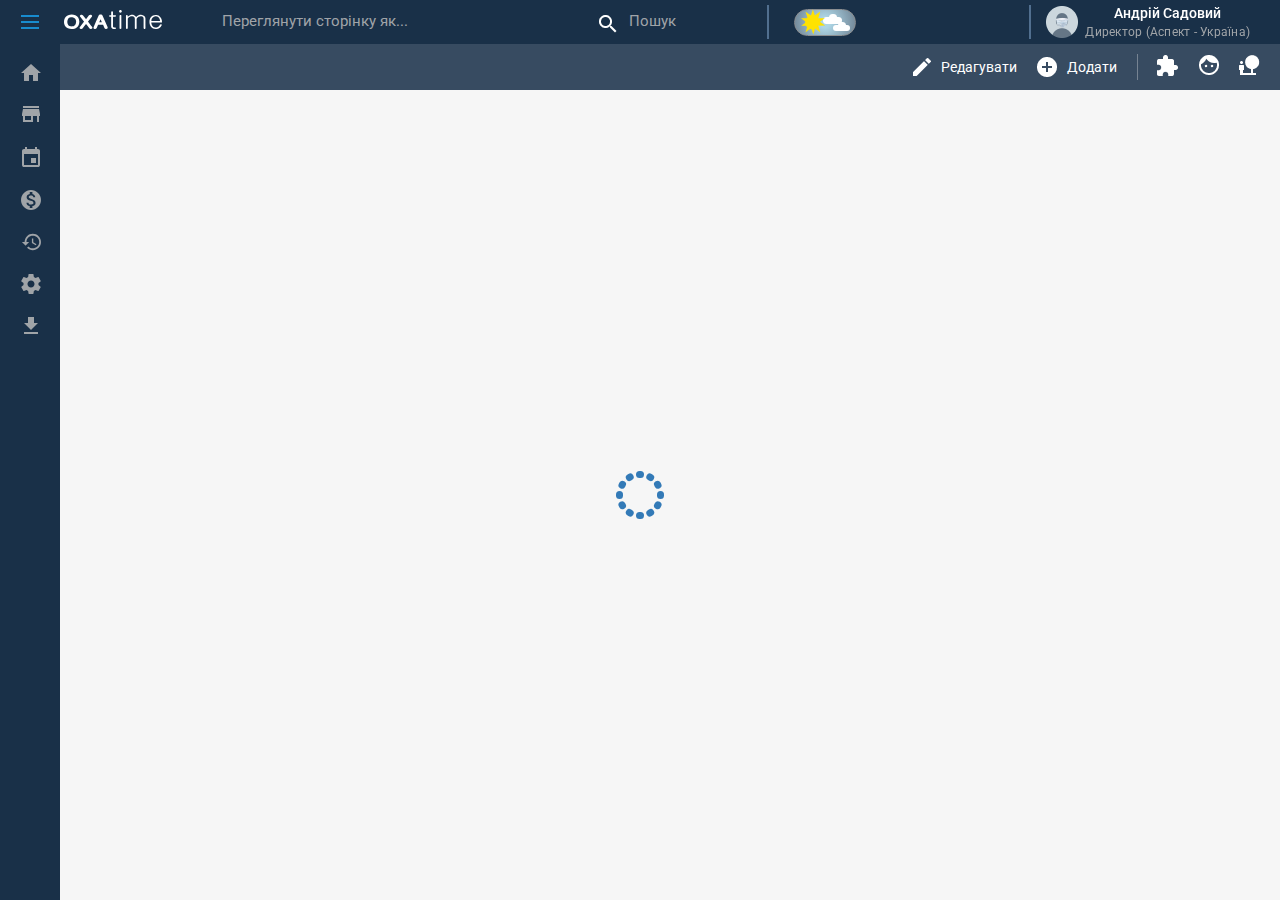
<file: index.html>
<!DOCTYPE html>
<html lang="en">

<head>
    <meta charset="UTF-8">
    <meta http-equiv="X-UA-Compatible" content="IE=edge">
    <meta name="viewport" content="width=device-width, initial-scale=1.0">
    <title>Document</title>
    <link href="https://fonts.googleapis.com/css2?family=Roboto:wght@400;500&display=swap" rel="stylesheet">
    <link rel="stylesheet" href="css/plugins/libs.min.css">
    <link rel="stylesheet" href="css/style.min.css">
    <link rel="stylesheet" href="css/plugins/gridstack.min.css" >
    <link rel="stylesheet" href="css/plugins/select2.min.css">
    <link rel="stylesheet" href="css/plugins/bootstrap-datepicker.min.css">
</head>

<body>
    <!-- HEADER START -->
    <header class="header">
        <div class="container">
            <div class="header__inner">
                <div class="header__left">
                    <div class="header__toggle">
                        <div class="bar1"></div>
                        <div class="bar2"></div>
                        <div class="bar3"></div>
                    </div>
                    <div class="header__logo">
                        <img src="images/logo.svg" alt="logo">
                    </div>
                    <div class="header__role">
                        <button class="modal-link header__role-link" data-modal="roleModal">
                            <span>Переглянути сторінку як...</span>
                        </button>
                    </div>
                </div>
                <div class="header__right">
                    <div class="header__item search">
                        <form>
                            <span class="search_icon"></span>
                            <input class="search__input" name="search" type="text" 
                                placeholder="Пошук">
                            <button class="search_delete"><img src="images/highlight_off.png" alt=""></button>
                            <div class="search__dropdown">
                                <div class="search__dropdown-inner">
                                    <ul>
                                        <li><a href="#">Список відділів</a></li>
                                        <li><a href="#">Список відділів</a></li>
                                    </ul>
                                </div>
                            </div>
                        </form>
                    </div>
                    <div class="header__item top-icons">
                        <div class="toggleWrapper mobile-hidden">
                            <input type="checkbox" class="dn"/>
                            <label for="dn" class="toggle">
                               <span class="toggle__handler">
                                  <span class="crater crater--1"></span>
                                  <span class="crater crater--2"></span>
                                  <span class="crater crater--3"></span>
                               </span>
                               <div class="star" id="star--1">★</div>
                               <div class="star" id="star--2">★</div>
                               <span class="star star--1"></span>
                               <span class="star star--2"></span>
                               <span class="star star--3"></span>
                               <span class="star star--4"></span>
                               <span class="star star--5"></span>
                               <span class="star star--6"></span>
                               <div class="nuves">
                                  <div class="color bcloud"></div>
                                  <div class="color nuvem"></div>
                               </div>
                            </label>
                         </div>
                        <a class="header__item-link mobile-hidden" href="#" data-title="Баг репорт">
                            <i class="fa fa-bug"></i><span class="new_message_count" id="new_bugs"></span>
                        </a>
                        <a class="header__item-link" href="#" data-title="Баг репорт">
                            <i class="fa fa-bug"></i><span class="new_message_count" id="new_bugs"></span>
                        </a>
                        <a class="header__item-link mobile-hidden" href="#" data-title="Баг репорт">
                            <i class="fa fa-bug"></i><span class="new_message_count" id="new_bugs"></span>
                        </a>
                        <a class="header__item-link" href="#" data-title="Баг репорт">
                            <i class="fa fa-bug"></i><span class="new_message_count" id="new_bugs"></span>
                        </a>
                        <a class="header__item-link" href="#" data-title="Баг репорт">
                            <i class="fa fa-bug"></i><span class="new_message_count" id="new_bugs"></span>
                        </a>
                    </div>
                    <div class="header__item header-user">
                        <button class="header-user__btn click-item">
                            <img class="header-user__avatar" src="images/avatar.png" alt="">
                            <span class="header-user__info">
                                <span class="header-user__name">Андрій Садовий</span>
                                <span class="header-user__status">Директор (Аспект - Україна)</span>
                            </span>
                        </button>
                        <div class="header-user__dropdown click-list">
                            <ul class="header-user__dropdown-list">
                                <li class="header-user__dropdown-item">
                                    <a href="#" class="header-user__dropdown-link">
                                        <img src="images/info.svg" alt="">
                                        <span>Перейти в профіль</span>
                                    </a>
                                </li>
                                <li class="header-user__dropdown-item">
                                    <a href="#" class="header-user__dropdown-link">
                                        <img src="images/person.svg" alt="">
                                        <span>Вийти </span>
                                    </a>
                                </li>
                            </ul>
                        </div>
                    </div>
                </div>
            </div>
        </div>
    </header>
    <!-- HEADER END -->
    <!-- SIDENAV START -->
    <div class="sidenav">
        <div class="sidenav__inner">
            <div class="sidenav__user sidenav__hidden">
                <button class="header-user__btn click-item">
                    <img class="header-user__avatar" src="images/avatar.png" alt="">
                    <span class="header-user__info">
                        <span class="header-user__name">Андрій Садовий</span>
                        <span class="header-user__status">Директор (Аспект - Україна)</span>
                    </span>
                </button>
            </div>
            <div class="sidenav__search search sidenav__hidden">
                <form>
                    <span class="search_icon"></span>
                    <input class="search__input" name="search" type="text" 
                        placeholder="Пошук">
                    <button class="search_delete"><img src="images/highlight_off.png" alt=""></button>
                    <div class="search__dropdown">
                        <div class="search__dropdown-inner">
                            <ul>
                                <li><a href="#">Список відділів</a></li>
                                <li><a href="#">Список відділів</a></li>
                            </ul>
                        </div>
                    </div>
                </form>
            </div>
            <ul class="sidenav__list">
                <li class="sidenav__item">
                    <a href="#" class="sidenav__link">
                        <svg width="20" height="18" viewBox="0 0 20 18" fill="none" xmlns="http://www.w3.org/2000/svg">
                            <path d="M7.98438 17.0156H3.01562V9H0.015625L10 0L19.9844 9H16.9844V17.0156H12.0156V11.0156H7.98438V17.0156Z" fill="#A0A4A8"/>
                        </svg>
                       <span class="sidenav__hidden">Головна</span>
                    </a>
                </li>
                <li class="sidenav__item">
                    <a href="#" class="sidenav__link">
                        <svg width="18" height="18" viewBox="0 0 18 18" fill="none" xmlns="http://www.w3.org/2000/svg">
                            <path d="M9 15V11.0156H3V15H9ZM18 11.0156H17.0156V17.0156H15V11.0156H11.0156V17.0156H0.984375V11.0156H0V9L0.984375 3.98438H17.0156L18 9V11.0156ZM17.0156 0.984375V3H0.984375V0.984375H17.0156Z" fill="#A0A4A8"/>
                        </svg>
                      <span class="sidenav__hidden">Відділи / термінали</span>
                    </a>
                </li>
                <li class="sidenav__item">
                    <a href="#" class="sidenav__link">
                        <svg width="18" height="21" viewBox="0 0 18 21" fill="none" xmlns="http://www.w3.org/2000/svg">
                            <path d="M15.9844 18.9844V8.01562H2.01562V18.9844H15.9844ZM12.9844 0.984375H15V3H15.9844C16.5156 3 16.9844 3.20312 17.3906 3.60938C17.7969 4.01562 18 4.48438 18 5.01562V18.9844C18 19.5156 17.7969 19.9844 17.3906 20.3906C16.9844 20.7969 16.5156 21 15.9844 21H2.01562C1.45312 21 0.96875 20.7969 0.5625 20.3906C0.1875 19.9844 0 19.5156 0 18.9844V5.01562C0 4.48438 0.1875 4.01562 0.5625 3.60938C0.96875 3.20312 1.45312 3 2.01562 3H3V0.984375H5.01562V3H12.9844V0.984375ZM14.0156 12V17.0156H9V12H14.0156Z" fill="#A0A4A8"/>
                        </svg>
                      <span class="sidenav__hidden">Події</span>
                    </a>
                </li>
                <li class="sidenav__item">
                    <a href="#" class="sidenav__link">
                        <svg width="20" height="20" viewBox="0 0 20 20" fill="none" xmlns="http://www.w3.org/2000/svg">
                            <path d="M11.4062 16.0938C13.5 15.6875 14.5469 14.6406 14.5469 12.9531C14.5469 11.0469 13.1406 9.73438 10.3281 9.01562C8.57812 8.57812 7.70312 7.9375 7.70312 7.09375C7.70312 6.625 7.90625 6.23438 8.3125 5.92188C8.75 5.60938 9.34375 5.45312 10.0938 5.45312C11.5 5.45312 12.2344 6.07812 12.2969 7.32812H14.2656C14.2031 5.54688 13.25 4.42188 11.4062 3.95312V1.98438H8.73438V3.95312C7.82812 4.14062 7.07812 4.51562 6.48438 5.07812C5.92188 5.60938 5.64062 6.29688 5.64062 7.14062C5.64062 8.89062 7.03125 10.1094 9.8125 10.7969C11.5938 11.2031 12.4844 11.9219 12.4844 12.9531C12.4844 13.3594 12.2969 13.7344 11.9219 14.0781C11.5781 14.3906 10.9688 14.5469 10.0938 14.5469C8.4375 14.5469 7.54688 13.9219 7.42188 12.6719H5.45312C5.54688 14.4531 6.64062 15.5781 8.73438 16.0469V18.0156H11.4062V16.0938ZM2.92188 2.96875C4.89062 1 7.25 0.015625 10 0.015625C12.75 0.015625 15.0938 1 17.0312 2.96875C19 4.90625 19.9844 7.25 19.9844 10C19.9844 12.75 19 15.1094 17.0312 17.0781C15.0938 19.0156 12.75 19.9844 10 19.9844C7.25 19.9844 4.89062 19.0156 2.92188 17.0781C0.984375 15.1094 0.015625 12.75 0.015625 10C0.015625 7.25 0.984375 4.90625 2.92188 2.96875Z" fill="#A0A4A8"/>
                        </svg>                        
                        <span class="sidenav__hidden">Зарплата</span>
                    </a>
                </li>
                <li class="sidenav__item">
                    <a href="#" class="sidenav__link">
                        <svg width="22" height="18" viewBox="0 0 22 18" fill="none" xmlns="http://www.w3.org/2000/svg">
                            <path d="M12 5.01562H13.5V9.23438L17.0156 11.3438L16.2656 12.5625L12 9.98438V5.01562ZM6.60938 2.625C8.39062 0.875 10.5156 0 12.9844 0C15.4531 0 17.5625 0.875 19.3125 2.625C21.0938 4.375 21.9844 6.5 21.9844 9C21.9844 11.5 21.0938 13.625 19.3125 15.375C17.5625 17.125 15.4531 18 12.9844 18C10.5156 18 8.40625 17.125 6.65625 15.375L8.0625 13.9219C9.4375 15.2969 11.0781 15.9844 12.9844 15.9844C14.9219 15.9844 16.5781 15.3125 17.9531 13.9688C19.3281 12.5938 20.0156 10.9375 20.0156 9C20.0156 7.0625 19.3281 5.42188 17.9531 4.07812C16.5781 2.70312 14.9219 2.01562 12.9844 2.01562C11.0469 2.01562 9.39062 2.70312 8.01562 4.07812C6.67188 5.42188 6 7.0625 6 9H9L4.96875 13.0312L4.875 12.8906L0.984375 9H3.98438C3.98438 6.5 4.85938 4.375 6.60938 2.625Z" fill="#A0A4A8"/>
                        </svg>
                        <span class="sidenav__hidden">Журнал дій в адмінці</span>
                    </a>
                </li>
                <li class="sidenav__item">
                    <a href="#" class="sidenav__link">
                        <svg width="20" height="20" viewBox="0 0 20 20" fill="none" xmlns="http://www.w3.org/2000/svg">
                            <path d="M7.51562 12.4844C8.20312 13.1719 9.03125 13.5156 10 13.5156C10.9688 13.5156 11.7969 13.1719 12.4844 12.4844C13.1719 11.7969 13.5156 10.9688 13.5156 10C13.5156 9.03125 13.1719 8.20312 12.4844 7.51562C11.7969 6.82812 10.9688 6.48438 10 6.48438C9.03125 6.48438 8.20312 6.82812 7.51562 7.51562C6.82812 8.20312 6.48438 9.03125 6.48438 10C6.48438 10.9688 6.82812 11.7969 7.51562 12.4844ZM17.4531 10.9844L19.5625 12.625C19.7812 12.7812 19.8125 13 19.6562 13.2812L17.6406 16.75C17.5156 16.9688 17.3125 17.0312 17.0312 16.9375L14.5469 15.9531C13.8906 16.4219 13.3281 16.75 12.8594 16.9375L12.4844 19.5625C12.4219 19.8438 12.2656 19.9844 12.0156 19.9844H7.98438C7.73438 19.9844 7.57812 19.8438 7.51562 19.5625L7.14062 16.9375C6.54688 16.6875 5.98438 16.3594 5.45312 15.9531L2.96875 16.9375C2.6875 17.0312 2.48438 16.9688 2.35938 16.75L0.34375 13.2812C0.1875 13 0.21875 12.7812 0.4375 12.625L2.54688 10.9844C2.51562 10.7656 2.5 10.4375 2.5 10C2.5 9.5625 2.51562 9.23438 2.54688 9.01562L0.4375 7.375C0.21875 7.21875 0.1875 7 0.34375 6.71875L2.35938 3.25C2.48438 3.03125 2.6875 2.96875 2.96875 3.0625L5.45312 4.04688C6.10938 3.57812 6.67188 3.25 7.14062 3.0625L7.51562 0.4375C7.57812 0.15625 7.73438 0.015625 7.98438 0.015625H12.0156C12.2656 0.015625 12.4219 0.15625 12.4844 0.4375L12.8594 3.0625C13.4531 3.3125 14.0156 3.64062 14.5469 4.04688L17.0312 3.0625C17.3125 2.96875 17.5156 3.03125 17.6406 3.25L19.6562 6.71875C19.8125 7 19.7812 7.21875 19.5625 7.375L17.4531 9.01562C17.4844 9.23438 17.5 9.5625 17.5 10C17.5 10.4375 17.4844 10.7656 17.4531 10.9844Z" fill="#A0A4A8"/>
                        </svg>                        
                        <span class="sidenav__hidden">Налаштування</span>
                    </a>
                </li>
                <li class="sidenav__item">
                    <a href="#" class="sidenav__link">
                        <svg width="14" height="18" viewBox="0 0 14 18" fill="none" xmlns="http://www.w3.org/2000/svg">
                            <path d="M0.015625 15H13.9844V17.0156H0.015625V15ZM13.9844 6L7 12.9844L0.015625 6H4V0H10V6H13.9844Z" fill="#A0A4A8"/>
                        </svg>                        
                      <span class="sidenav__hidden">Завантажити додаток</span>
                    </a>
                </li>
            </ul>
        </div>
    </div>
    <!-- SIDENAV END -->
   <main class="main-section">
        <!-- SUBHEADER START -->
        <div class="subheader">
            <div class="subheader__inner">
                <button class="subheader__link" id="edit-widgets">
                    <img src="images/edit.png" alt="">
                    <span>Редагувати</span> 
                </button>
                <button class="subheader__link subheader-add modal-link" data-modal="widgetModal" id="add-widgets">
                    <img src="images/add_circle.png" alt="">
                    <span>Додати</span>
                    <!-- <svg width="18" height="6" viewBox="0 0 18 6" fill="none" xmlns="http://www.w3.org/2000/svg">
                        <path d="M7.59375 1.59375C8 1.1875 8.46875 0.984375 9 0.984375C9.53125 0.984375 10 1.1875 10.4062 1.59375C10.8125 2 11.0156 2.46875 11.0156 3C11.0156 3.53125 10.8125 4 10.4062 4.40625C10 4.8125 9.53125 5.01562 9 5.01562C8.46875 5.01562 8 4.8125 7.59375 4.40625C7.1875 4 6.98438 3.53125 6.98438 3C6.98438 2.46875 7.1875 2 7.59375 1.59375ZM13.5938 1.59375C14 1.1875 14.4688 0.984375 15 0.984375C15.5312 0.984375 16 1.1875 16.4062 1.59375C16.8125 2 17.0156 2.46875 17.0156 3C17.0156 3.53125 16.8125 4 16.4062 4.40625C16 4.8125 15.5312 5.01562 15 5.01562C14.4688 5.01562 14 4.8125 13.5938 4.40625C13.1875 4 12.9844 3.53125 12.9844 3C12.9844 2.46875 13.1875 2 13.5938 1.59375ZM1.59375 1.59375C2 1.1875 2.46875 0.984375 3 0.984375C3.53125 0.984375 4 1.1875 4.40625 1.59375C4.8125 2 5.01562 2.46875 5.01562 3C5.01562 3.53125 4.8125 4 4.40625 4.40625C4 4.8125 3.53125 5.01562 3 5.01562C2.46875 5.01562 2 4.8125 1.59375 4.40625C1.1875 4 0.984375 3.53125 0.984375 3C0.984375 2.46875 1.1875 2 1.59375 1.59375Z" fill="white"/>
                    </svg>                         -->
                </button>
                <ul class="subheader__list">
                    <li class="subheader__list-item">
                      <a href="#"><img src="images/extension.png" alt=""></a>
                    </li>
                    <li class="subheader__list-item">
                        <a href="#"><img src="images/face.png" alt=""></a>
                    </li>
                    <li class="subheader__list-item">
                        <a href="#"><img src="images/nature_people.png" alt=""></a>
                    </li>
                </ul>
                <!-- <div class="subheader__dropdown click-list">
                    <ul class="subheader__dropdown-list">
                        <li class="subheader__dropdown-item">
                            <a href="#" class="subheader__dropdown-link">Редагувати віджети</a>
                        </li>
                    </ul>
                </div> -->
            </div>
        </div>
        <!-- SUBHEADER END -->
        <!-- WIDGETS START -->
        <section class="main-widgets">
            <div class="container">
                <div class="main-widgets__inner">
                    <ul class="main-widgets__list draggable">
                        <li class="main-widgets__item active">
                            <a href="" class="main-widgets__link">
                                <img src="images/home.svg" alt="">
                                <span>Загальні дані</span>
                            </a>
                        </li>
                        <li class="main-widgets__item">
                            <a href="" class="main-widgets__link">
                                <img src="images/supervisor_account.svg" alt="">
                                <span>Користувачі</span>
                            </a>
                        </li>
                        <li class="main-widgets__item">
                            <a href="" class="main-widgets__link">
                                <img src="images/event.svg" alt="">
                                <span>Події</span>
                            </a>
                        </li>
                        <li class="main-widgets__item">
                            <a href="" class="main-widgets__link">
                                <img src="images/monetization_on.svg" alt="">
                                <span>Зарплати</span>
                            </a>
                        </li>
                        <li class="main-widgets__item">
                            <a href="" class="main-widgets__link">
                                <img src="images/store.svg" alt="">
                                <span>Термінали / Відділи</span>
                            </a>
                        </li>
                        <li class="main-widgets__item">
                            <a href="" class="main-widgets__link">
                                <img src="images/insert_chart.svg" alt="">
                                <span>Статистика</span>
                            </a>
                        </li>
                    </ul>
                </div>
            </div>
        </section>
        <!-- WIDGETS END -->
        <!-- BLOCKS START -->
        <div class="blocks-loader active">
            <div class="blocks-preloader">
                <div></div>
                <div></div>
                <div></div>
                <div></div>
                <div></div>
                <div></div>
                <div></div>
                <div></div>
                <div></div>
                <div></div>
                <div></div>
                <div></div>
            </div>
        </div>
        <section class="blocks">
            <div class="blocks__inner grid-stack">
                <div class="grid-stack-item">
                    <div class="block news" id="news">
                        <div class="block__inner">
                            <h2 class="block__title news-title">Новини компанії</h2>
                            <div class="block__content">
                                <div class="news-empty">
                                    <img src="images/news.png" alt="">
                                    <span>Новин поки що немає</span>
                                </div>
                                <div class="news-content">
                                    <div class="news-content__items">
                                        <div class="news-content__item">
                                            <div class="news-content__item-date">
                                                <img src="images/date_range.svg" alt="">
                                                <span>08/02/2021</span>
                                            </div>
                                            <h4 class="news-content__item-title">Вихідний на день св. Валентина </h4>
                                            <p class="news-content__item-text">
                                                Короткий опис, короткий опис, короткий опис, короткий опис, короткий опис, короткий опис, короткий опис
                                            </p>
                                            <ul class="news-content__item-labels">
                                                <li class="news-content__item-label">Альфа</li>
                                                <li class="news-content__item-label">Сталь Сервіс</li>
                                                <li class="news-content__item-label">Фолдіc</li>
                                            </ul>
                                        </div>
                                        <div class="news-content__item">
                                            <div class="news-content__item-date">
                                                <img src="images/date_range.svg" alt="">
                                                <span>08/02/2021</span>
                                            </div>
                                            <h4 class="news-content__item-title">Вихідний на день св. Валентина </h4>
                                            <p class="news-content__item-text">
                                                Короткий опис, короткий опис, короткий опис, короткий опис, короткий опис, короткий опис, короткий опис
                                            </p>
                                            <ul class="news-content__item-labels">
                                                <li class="news-content__item-label">Альфа</li>
                                                <li class="news-content__item-label">Сталь Сервіс</li>
                                                <li class="news-content__item-label">Фолдіc</li>
                                            </ul>
                                        </div>
                                        <div class="news-content__item">
                                            <div class="news-content__item-date">
                                                <img src="images/date_range.svg" alt="">
                                                <span>08/02/2021</span>
                                            </div>
                                            <h4 class="news-content__item-title">Вихідний на день св. Валентина </h4>
                                            <p class="news-content__item-text">
                                                Короткий опис, короткий опис, короткий опис, короткий опис, короткий опис, короткий опис, короткий опис
                                            </p>
                                            <ul class="news-content__item-labels">
                                                <li class="news-content__item-label">Альфа</li>
                                                <li class="news-content__item-label">Сталь Сервіс</li>
                                                <li class="news-content__item-label">Фолдіc</li>
                                            </ul>
                                        </div>
                                    </div>
                                </div>
                            </div>
                            <button class="block__delete" title="Видалити">
                                <img src="images/remove_circle.png" alt="">
                            </button>
                        </div>
                    </div>
                </div>
                <div class="grid-stack-item" >
                    <div class="block profit" id="profit">
                        <div class="block__inner">
                            <h2 class="block__title">Дохід</h2>
                            <div class="block__content"></div>
                        </div>
                    </div>
                </div>
                <div class="grid-stack-item">
                    <div class="block time grid-stack-item" id="time">
                        <div class="block__inner">
                            <h2 class="block__title">Час</h2>
                            <div class="block__content"></div>
                        </div>
                    </div>
                </div>
                <div class="grid-stack-item">
                    <div class="block main-card draggable-widget" id="workers">
                        <div class="block__inner">
                            <div class="main-card__top">
                                <div class="main-card__switcher">
                                    <div class="main-card__switcher-item main-switcher">
                                        <input type="radio" id="workers_list" name="card" checked value="workers">
                                        <label for="workers_list">Працівники</label>
                                    </div>
                                    <div class="main-card__switcher-item">
                                        <input type="radio" id="equipment" name="card" value="equipment">
                                        <label for="equipment">Обладнання</label>
                                    </div>
                                </div>
                                <div class="main-card__btns">
                                    <div class="main-card__search card-btn">
                                        <form>
                                            <input id="search_submit" type="submit">
                                            <input class="search" name="search" type="text" 
                                                placeholder="Пошук">
                                            <button class="search_delete"><img src="images/highlight_off.png" alt=""></button>
                                        </form>
                                    </div>
                                    <div class="main-card__dates card-btn">
                                        <button class="main-card__dates-next" id="month-prev"></button>
                                        <div class="main-card__dates-wrapper">
                                            <span class="main-card__dates-item" id="calendar" type="text">квітень</span>
                                        </div>
                                        <button class="main-card__dates-prev" id="month-next"></button>
                                    </div>
                                    <div class="card-btn">
                                        <div class="card-switcher">
                                            <div class="card-switcher__item">
                                                <input type="radio" id="list" name="card_item" checked value="workers">
                                                <label for="list">Список</label>
                                            </div>
                                            <div class="card-switcher__item">
                                                <input type="radio" id="graph" name="card_item" value="equipment">
                                                <label for="graph">Графік</label>
                                            </div>
                                        </div>
                                    </div>
                                    <div class="main-card__filter card-btn active">
                                        <button class="card-btn__item">
                                            <img class="card-btn__item-icon" src="images/filter_list.svg" alt="">
                                            <span>Фільтр</span>
                                        </button>
                                    </div>
                                </div>
                            </div>
                            <div class="main-card__sorting">
                                <span class="main-card__sorting-title">Сортувати: </span>
                                <ul class="main-card__sorting-list">
                                    <li class="main-card__sorting-item active">
                                        <input type="radio" name="sorting" checked value="present">
                                        <img src="images/widgets.png" alt="">
                                        <span class="tooltip">Усі</span>
                                    </li>
                                    <li class="main-card__sorting-item">
                                        <input type="radio" name="sorting" checked value="present">
                                        <img src="images/group_add.png" alt="">
                                        <span class="tooltip">Присутні</span>
                                    </li>
                                    <li class="main-card__sorting-item">
                                        <input type="radio" name="sorting" checked value="sick">
                                        <img src="images/Subtract.png" alt="">
                                        <span class="tooltip">Лікарняний</span>
                                    </li>
                                    <li class="main-card__sorting-item">
                                        <input type="radio" name="sorting" checked value="sick">
                                        <img src="images/Union.png" alt="">
                                        <span class="tooltip">Відгул</span>
                                    </li>
                                    <li class="main-card__sorting-item">
                                        <input type="radio" name="sorting" checked value="sick">
                                        <img src="images/sentiment_very_dissatisfied.png" alt="">
                                        <span class="tooltip">Прогул </span>
                                    </li>
                                    <li class="main-card__sorting-item">
                                        <input type="radio" name="sorting" checked value="sick">
                                        <img src="images/sun.png" alt="">
                                        <span class="tooltip">Відпустка </span>
                                    </li>
                                    <li class="main-card__sorting-item">
                                        <input type="radio" name="sorting" checked value="sick">
                                        <img src="images/plane.png" alt="">
                                        <span class="tooltip">Відрядження</span>
                                    </li>
                                    <li class="main-card__sorting-item">
                                        <input type="radio" name="sorting" checked value="sick">
                                        <img src="images/error.png" alt="">
                                        <span class="tooltip">Увага</span>
                                    </li>
                                    <li class="main-card__sorting-item">
                                        <input type="radio" name="sorting" checked value="sick">
                                        <img src="images/people.png" alt="">
                                        <span class="tooltip">Звільнені</span>
                                    </li>
                                </ul>
                            </div>
                            <table class="main-card__table">
                                <thead>
                                    <tr>
                                        <th class="main-card__thead-name"><span>Ім’я</span></th>
                                        <th><span>Статус</span></th>
                                        <th><span>Підрозділ</span></th>
                                        <th><span>Відділ</span></th>
                                        <th></th>
                                    </tr>
                                </thead>
                                <tbody>
                                    <tr>
                                        <td>
                                            <span class="main-card__tbody-name">
                                                <img src="images/circle.png" alt="">
                                                <span>Серафима Львівська</span>
                                            </span>
                                        </td>
                                        <td>
                                            <span class="main-card__tbody-status present">Присутня</span>
                                        </td>
                                        <td>
                                            <span>Сталь сервіс</span>
                                        </td>
                                        <td>
                                            <span>Продажі</span>
                                        </td>
                                        <td class="main-card__additional"> 
                                            <button class="main-card__additional-btn click-item"><img src="images/dots.svg" alt=""></button>
                                            <ul class="additional-dropdown click-list">
                                                <li class="additional-dropdown__item">
                                                    <a class="additional-dropdown__link" href="#">                                                    <img src="images/info.png" alt="">
                                                        Більше</a>
                                                </li>
                                                <li class="additional-dropdown__item">
                                                    <a class="additional-dropdown__link" href="#">                                                    <img src="images/insert_chart.png" alt="">
                                                        Статистика</a>
                                                </li>
                                            </ul>
                                        </td>
                                    </tr>
                                    <tr>
                                        <td>
                                            <span class="main-card__tbody-name">
                                                <img src="images/worker.png" alt="">
                                                <span>Андрій Садовий</span>
                                            </span>
                                        </td>
                                        <td>
                                            <span class="main-card__tbody-status absent">Відсутній</span>
                                        </td>
                                        <td>
                                            <span>Сталь сервіс</span>
                                        </td>
                                        <td>
                                            <span>Продажі</span>
                                        </td>
                                        <td class="main-card__additional"> 
                                            <button class="main-card__additional-btn click-item"><img src="images/dots.svg" alt=""></button>
                                            <ul class="additional-dropdown click-list">
                                                <li class="additional-dropdown__item">
                                                    <a class="additional-dropdown__link" href="#">                                                    <img src="images/info.png" alt="">
                                                        Більше</a>
                                                </li>
                                                <li class="additional-dropdown__item">
                                                    <a class="additional-dropdown__link" href="#">                                                    <img src="images/insert_chart.png" alt="">
                                                        Статистика</a>
                                                </li>
                                            </ul>
                                        </td>
                                    </tr>
                                    <tr>
                                        <td>
                                            <span class="main-card__tbody-name">
                                                <img src="images/default_worker.png" alt="">
                                                <span>Василій Ковідний</span>
                                            </span>
                                        </td>
                                        <td>
                                            <span class="main-card__tbody-status sick">Лікарняний</span>
                                        </td>
                                        <td>
                                            <span>Сталь сервіс</span>
                                        </td>
                                        <td>
                                            <span>Продажі</span>
                                        </td>
                                        <td class="main-card__additional"> 
                                            <button class="main-card__additional-btn click-item"><img src="images/dots.svg" alt=""></button>
                                            <ul class="additional-dropdown click-list">
                                                <li class="additional-dropdown__item">
                                                    <a class="additional-dropdown__link" href="#">                                                    <img src="images/info.png" alt="">
                                                        Більше</a>
                                                </li>
                                                <li class="additional-dropdown__item">
                                                    <a class="additional-dropdown__link" href="#">                                                    <img src="images/insert_chart.png" alt="">
                                                        Статистика</a>
                                                </li>
                                            </ul>
                                        </td>
                                    </tr>
                                </tbody>
                            </table>
                        </div>
                    </div>
                </div>
            </div>
                       
            <div class="grid-stack-item default-block">
                <div class="block">
                    <div class="block__inner default-block__inner">
                        <h2 class="block__title">Час</h2>
                        <div class="block__content default-block__content">
                            <button class="default-block__btn">
                                <img src="images/add_circle_big.png" alt="">
                                <span>Вибрати дані</span>
                            </button>
                        </div>
                    </div>
                </div>
            </div>
        </section>
        <!-- BLOCKS END -->
   </main>
   <!-- ROLE MODAL START -->
   <div class="modal role-modal">
    <div class="modal__overlay" id="roleModal"></div>
    <div class="modal__inner">
        <div class="modal__content">
            <div class="modal__header">
                <h3 class="modal__title">Попробувати як</h3>
                <button class="modal__close"><img src="images/close.png" alt=""></button>
            </div>
            <div class="modal__body">
                <p class="role-modal__desc">
                    Виберіть роль і/або користувача, щоб переглянути сторінку від його імені
                    Якщо ви оберете тільки роль, вам буде показана сторінка, як би вона виглядала, якби вашу роль змінили на обрану, в іншому випадку - буде показана сторінка, як її бачить обраний користувач
                </p>
                <div class="role-modal__items">
                    <div class="role-modal__item">
                        <div class="role-modal__item-left">
                            <span>Роль:</span>
                        </div>
                        <div class="role-modal__item-right">
                            <div class="dropdown-item">
                                <select class="role-select custom-select">
                                    <option value="">Не вибрано / Всі</option>
                                    <option value="">Виробництво - Київ</option>
                                    <option value="">Офіс - Варшава</option>
                                    <option value="">Виробництво - Київ</option>
                                    <option value="">Не вибрано / Всі</option>
                                    <option value="">Виробництво - Київ</option>
                                    <option value="">Офіс - Варшава</option>
                                    <option value="">Виробництво - Київ</option>
                                    <option value="">Не вибрано / Всі</option>
                                    <option value="">Виробництво - Київ</option>
                                    <option value="">Офіс - Варшава</option>
                                    <option value="">Виробництво - Київ</option>
                                </select>
                            </div>
                        </div>
                    </div>
                    <div class="role-modal__item">
                        <div class="role-modal__item-left">
                            <span>Користувач:</span>
                        </div>
                        <div class="role-modal__item-right">
                            <div class="dropdown-item">
                                <select class="role-select custom-select">
                                    <option value="">По замовчуванню (Ви)</option>
                                    <option value="">Виробництво - Київ</option>
                                    <option value="">Офіс - Варшава</option>
                                    <option value="">Виробництво - Київ</option>
                                </select>
                            </div>
                        </div>
                    </div>
                </div>
            </div>
            <div class="modal__footer">
                <div class="modal__footer-btns">
                    <button class="modal__footer-btn blue-border-btn">Повернутися до своєї ролі</button>
                    <button class="modal__footer-btn blue-btn">Попробувати</button>
                </div>
            </div>
        </div>
    </div>
   </div>
   <!-- ROLE MODAL END -->

   <!-- FILTERS MODAL START -->
   <div class="modal filters-modal">
       <a class="modal__overlay" id="filtersModal" href="#x"></a>
       <div class="modal__inner">
           <div class="modal__content">
               <div class="modal__header">
                   <h3 class="modal__title">Фільтрація</h3>
                   <a class="modal__close" id="popbox" href="#close"><img src="images/close.png" alt=""></a>
               </div>
               <div class="modal__body">
                   <div class="filters-modal__items">
                       <div class="filters-modal__item">
                           <div class="dropdown-item search-select">
                               <button class="dropdown-item__btn">Всі підрозділи (термінали)</button>
                               <ul class="dropdown-item__list">
                                   <li class="search-select__search"><img class="search-select__icon" src="images/search.svg" alt=""><input class="search-select__input" type="text" placeholder="Пошук"></li>
                                   <li><a href="#">Виробництво - Київ</a></li>
                                   <li><a href="#">Офіс - Варшава</a></li>
                                   <li><a href="#">Виробництво - Київ</a></li>
                                   <li><a href="#">Офіс - Варшава</a></li>
                               </ul>
                           </div>
                       </div>
                   </div>
               </div>
               <div class="modal__footer"></div>
           </div>
       </div>
   </div>
    <!-- FILTERS MODAL END -->

    <!-- ADD WIDGET MODAL START -->
    <div class="modal widgets-modal">
        <div class="modal__overlay" id="widgetModal"></div>
        <div class="modal__inner">
            <div class="modal__content">
                <div class="modal__header">
                    <h3 class="modal__title">Редагування віджетів</h3>
                    <a class="modal__close" id="popbox" href="#close"><img src="images/close.png" alt=""></a>
                </div>
                <div class="modal__body">
                    <div class="widgets-modal__items">
                        <div class="widgets-modal__item">
                            <img src="images/nature_people_gray.png" alt="">
                            <span>Віджет 1</span>
                            <button class="widgets-modal__item-delete" title="Видалити" data-id="news"><img src="images/remove_circle.png" alt=""></button>
                        </div>
                        <div class="widgets-modal__item">
                            <img src="images/extension_gray.png" alt="">
                            <span>Віджет 2</span>
                            <button class="widgets-modal__item-delete" title="Видалити" data-id="profit"><img src="images/remove_circle.png" alt=""></button>
                        </div>
                        <div class="widgets-modal__item">
                            <img src="images/face_gray.png" alt="">
                            <span>Віджет 3</span>
                            <button class="widgets-modal__item-add" title="Додати" data-id="another"><img src="images/add_circle_gray.png" alt=""></button>
                        </div>
                    </div>
                </div>
                <div class="modal__footer">
                    <div class="widgets-modal__btns">
                        <button class="widgets-modal__btn widget-save-btn blue-btn">Застосувати</button>
                    </div>
            </div>
        </div>
        </div>
    </div>
    <!-- ADD WIDGET MODAL END -->

    <!-- NOTIFY MODAL START -->
    <div class="modal notify-modal" id="notify-window">
        <a class="modal__overlay" href="#x"></a>
            <div class="notify-preloader">
                <div></div>
                <div></div>
                <div></div>
                <div></div>
                <div></div>
                <div></div>
                <div></div>
                <div></div>
                <div></div>
                <div></div>
                <div></div>
                <div></div>
                <span>Зберігання</span>
            </div>
        <div class="modal__inner">
            <div class="modal__body">
                <img src="images/ok.png" alt="">
                <span>Дані збережено!</span>
            </div>
        </div>
    </div>
    <!-- NOTIFY MODAL END -->
   <script src="js/plugins/jquery.js"></script>
   <script src="js/plugins/jquery-ui.min.js"></script>
   <script src="js/plugins/main.jsjquery.ui.touch-punch.min.js"></script>
   <script src="js/plugins/lodash.min.js"></script>
   <script src="js/plugins/gridstack.min.js"></script>
   <script src="js/plugins/gridstack.jQueryUI.min.js"></script>
   <script src="js/plugins/bootstrap-datepicker.min.js"></script>
   <script src="js/plugins/select2.min.js"></script>
   <script src="js/plugins/fontAwesome.js"></script>
   <script src="js/main.js"></script>
   <script src="js/widgets.js"></script>
</body>

</html>
</file>
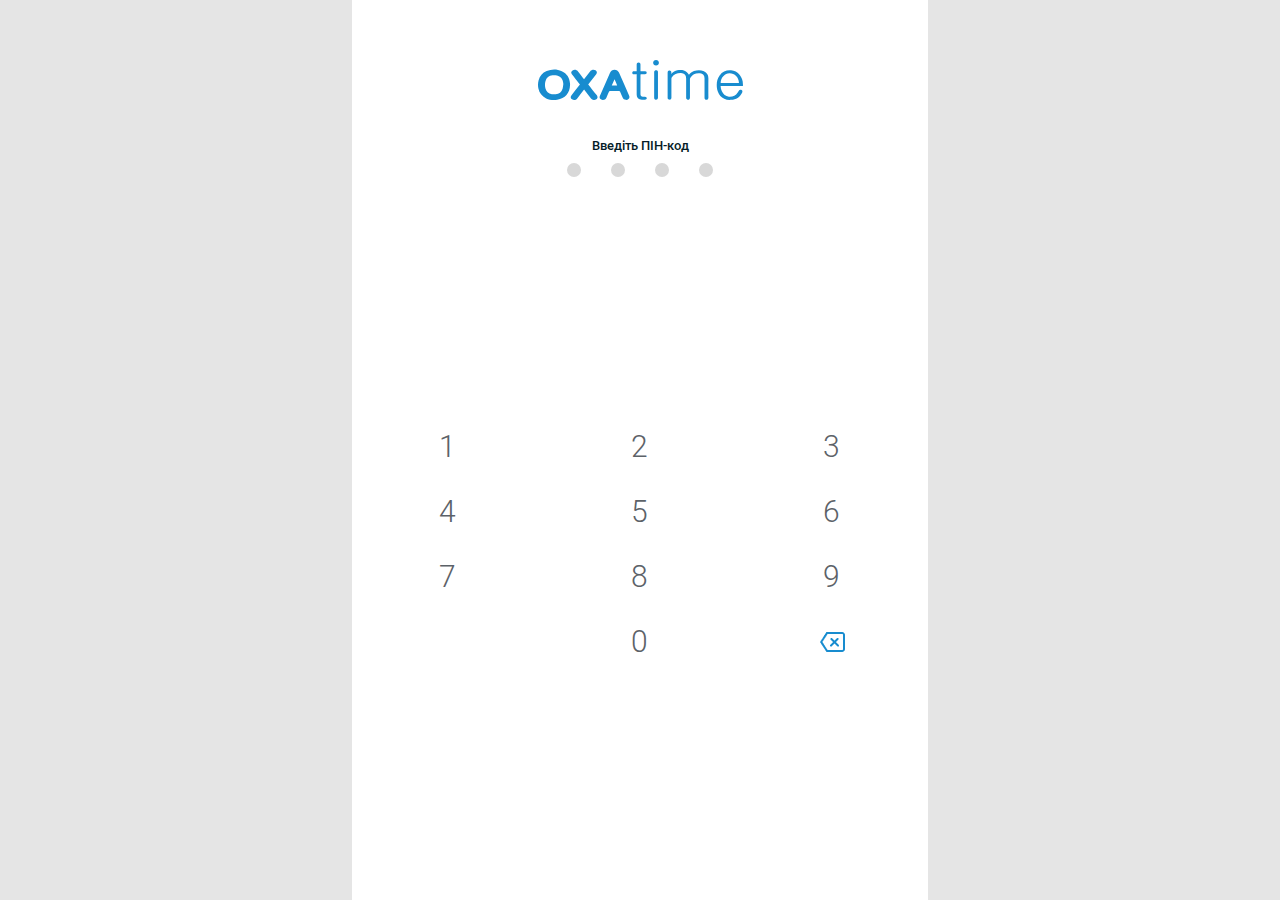
<file: pincode.html>
<!DOCTYPE html>
<html lang="en">
<head>
    <meta charset="UTF-8">
    <meta http-equiv="X-UA-Compatible" content="IE=edge">
    <meta name="viewport" content="width=device-width, initial-scale=1.0, , user-scalable=no">
    <title>Document</title>
    <link rel="stylesheet" href="css/fonts.min.css">
    <link rel="stylesheet" href="css/pincode.min.css">
</head>
<body>
    <div class="pin-container">
        <div class="pin-inner pin-light">
            <div class="pin-box">
                <div class="pin-top">
                    <h1 class="pin-title pin-dark__title">
                        <img src="images/0.svg" alt="">
                    </h1>
                </div>
                <div class="pincode">
                    <div class="pincode__table">
                        <div class="pincode__table-top">
                            <p class="pincode__text">Введіть ПІН-код</p>
                            <form class="fields code-fields" id="pin_form" method="POST">
                                <input class="hide" type="hidden" name="id">
                                <input class="hide" type="text" name="pin" value="">
                                <div class="fields-number"></div>
                                <div class="fields-number"></div>
                                <div class="fields-number"></div>
                                <div class="fields-number"></div>
                            </form>
                            <div class="pincode__error hide">
                                <img src="images/error.svg" alt="">
                                <span>Введено хибний пароль</span>
                            </div>
                        </div>
                        <div class="numbers" id="numbers">
                            <div class="numbers__row">
                                <div class="numbers__button-inner">
                                    <button class="button numbers__button">1</button>
                                </div>
                                <div class="numbers__button-inner">
                                    <button class="button numbers__button">2</button>
                                </div>
                                <div class="numbers__button-inner">
                                    <button class="button numbers__button">3</button>
                                </div>
                            </div>
                            <div class="numbers__row">
                                <div class="numbers__button-inner">
                                    <button class="button numbers__button">4</button>
                                </div>
                                <div class="numbers__button-inner">
                                    <button class="button numbers__button">5</button>
                                </div>
                                <div class="numbers__button-inner">
                                    <button class="button numbers__button">6</button>
                                </div>
                            </div>
                            <div class="numbers__row">
                                <div class="numbers__button-inner">
                                    <button class="button numbers__button">7</button>
                                </div>
                                <div class="numbers__button-inner">
                                    <button class="button numbers__button">8</button>
                                </div>
                                <div class="numbers__button-inner">
                                    <button class="button numbers__button">9</button>
                                </div>
                            </div>
                            <div class="numbers__row numbers__row--last">
                                <div class="numbers__button-inner">
                                    <button class="button numbers__button">0</button>
                                </div>
                                <div class="numbers__button-inner">
                                    <button class="button numbers__button backspace"><img src="images/backspace.png" alt=""></button>
                                </div>
                            </div>
                        </div>
                    </div>
                </div>
            </div>
            <div class="pin-welcome pin-result hide">
                <div class="pin-result__inner">
                    <h2 class="pin-result__title">Ласкаво просимо!</h2>
                    <img src="images/welcome.png" alt="">
                </div>
            </div>
            <div class="pin-error pin-result hide">
                <div class="pin-result__inner">
                    <h2 class="pin-result__title">Нажаль, двері невдалось відчинити</h2>
                    <img src="images/access_error.png" alt="">
                    <a href="#" class="pin-btn">Відкрити додаток</a>
                </div>
            </div>
        </div>
    </div>
    <script src="js/plugins/jquery.js"></script>
    <script src="js/pincode.js"></script>
</body>
</html>
</file>
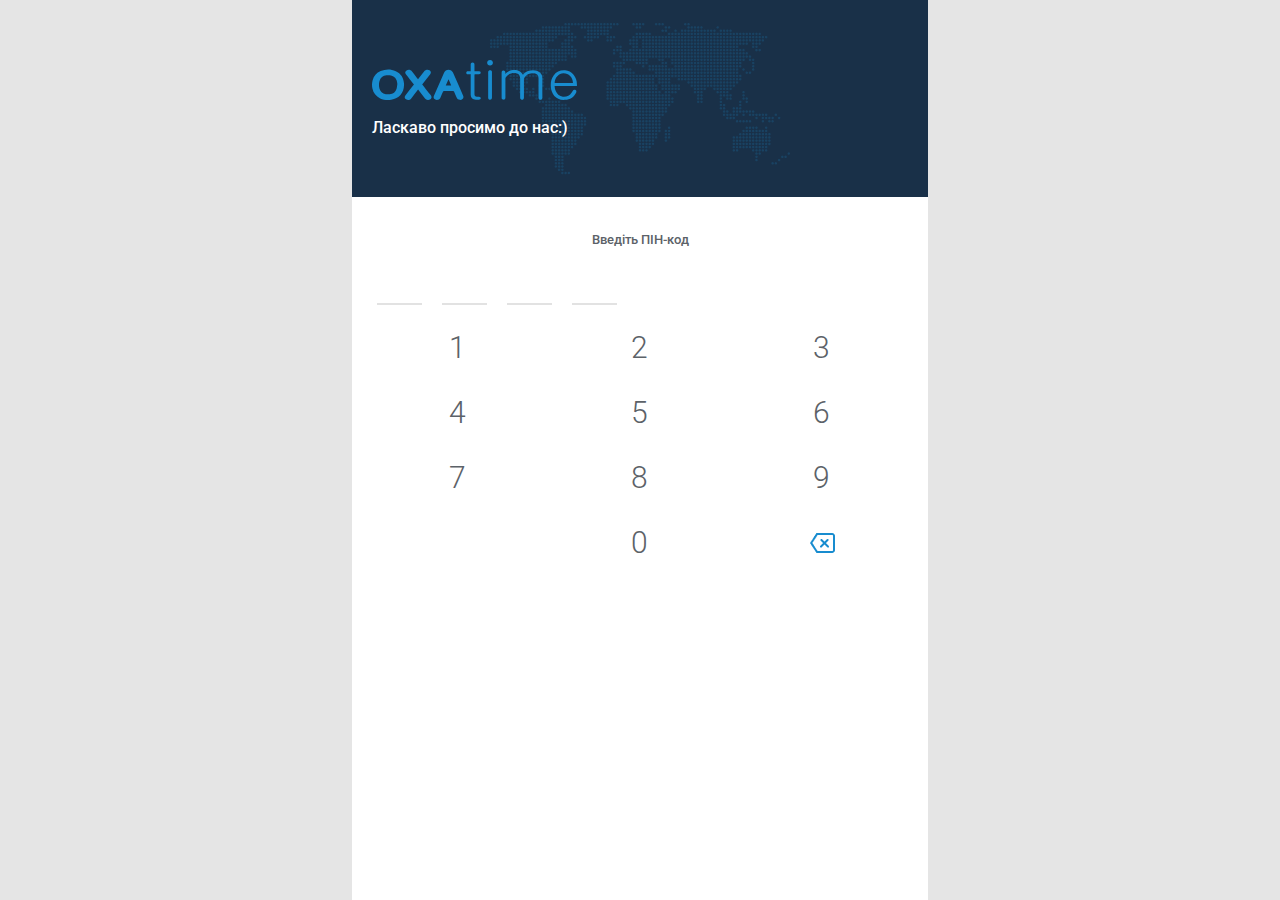
<file: pincode2.html>
<!DOCTYPE html>
<html lang="en">
<head>
    <meta charset="UTF-8">
    <meta http-equiv="X-UA-Compatible" content="IE=edge">
    <meta name="viewport" content="width=device-width, initial-scale=1.0">
    <title>Document</title>
    <link href="https://fonts.googleapis.com/css2?family=Roboto:wght@300;400;500&display=swap" rel="stylesheet">
    <link rel="stylesheet" href="css/style.min.css">
</head>
<body>
    <div class="pin-container">
        <div class="pin-inner pin-dark">
            <div class="pin-top pin-dark__top">
                <h1 class="pin-title pin-dark__title">
                    <img src="images/0.svg" alt="">
                </h1>
                <h3 class="pin-subtitle">Ласкаво просимо до нас:)</h3>
            </div>
            <div class="pincode dark-pincode">
                <div class="pincode__table">
                    <div class="pincode__table-top">
                        <p class="pincode__text">Введіть ПІН-код</p>
                        <div class="fields line-fields" id="fields">
                            <div class="fields-number"></div>
                            <div class="fields-number"></div>
                            <div class="fields-number"></div>
                            <div class="fields-number"></div>
                        </div>
                    </div>
                    <div class="numbers" id="numbers">
                        <div class="numbers__row">
                            <div class="numbers__button-inner">
                                <button class="button numbers__button">1</button>
                            </div>
                            <div class="numbers__button-inner">
                                <button class="button numbers__button">2</button>
                            </div>
                            <div class="numbers__button-inner">
                                <button class="button numbers__button">3</button>
                            </div>
                        </div>
                        <div class="numbers__row">
                            <div class="numbers__button-inner">
                                <button class="button numbers__button">4</button>
                            </div>
                            <div class="numbers__button-inner">
                                <button class="button numbers__button">5</button>
                            </div>
                            <div class="numbers__button-inner">
                                <button class="button numbers__button">6</button>
                            </div>
                        </div>
                        <div class="numbers__row">
                            <div class="numbers__button-inner">
                                <button class="button numbers__button">7</button>
                            </div>
                            <div class="numbers__button-inner">
                                <button class="button numbers__button">8</button>
                            </div>
                            <div class="numbers__button-inner">
                                <button class="button numbers__button">9</button>
                            </div>
                        </div>
                        <div class="numbers__row numbers__row--last">
                            <div class="numbers__button-inner">
                                <button class="button numbers__button">0</button>
                            </div>
                            <div class="numbers__button-inner">
                                <button class="button numbers__button backspace"><img src="images/backspace.png" alt=""></button>
                            </div>
                        </div>
                    </div>
                </div>
            </div>
        </div>
    </div>
    <script src="js/plugins/jquery.js"></script>
    <script src="js/pincode.js"></script>
</body>
</html>
</file>
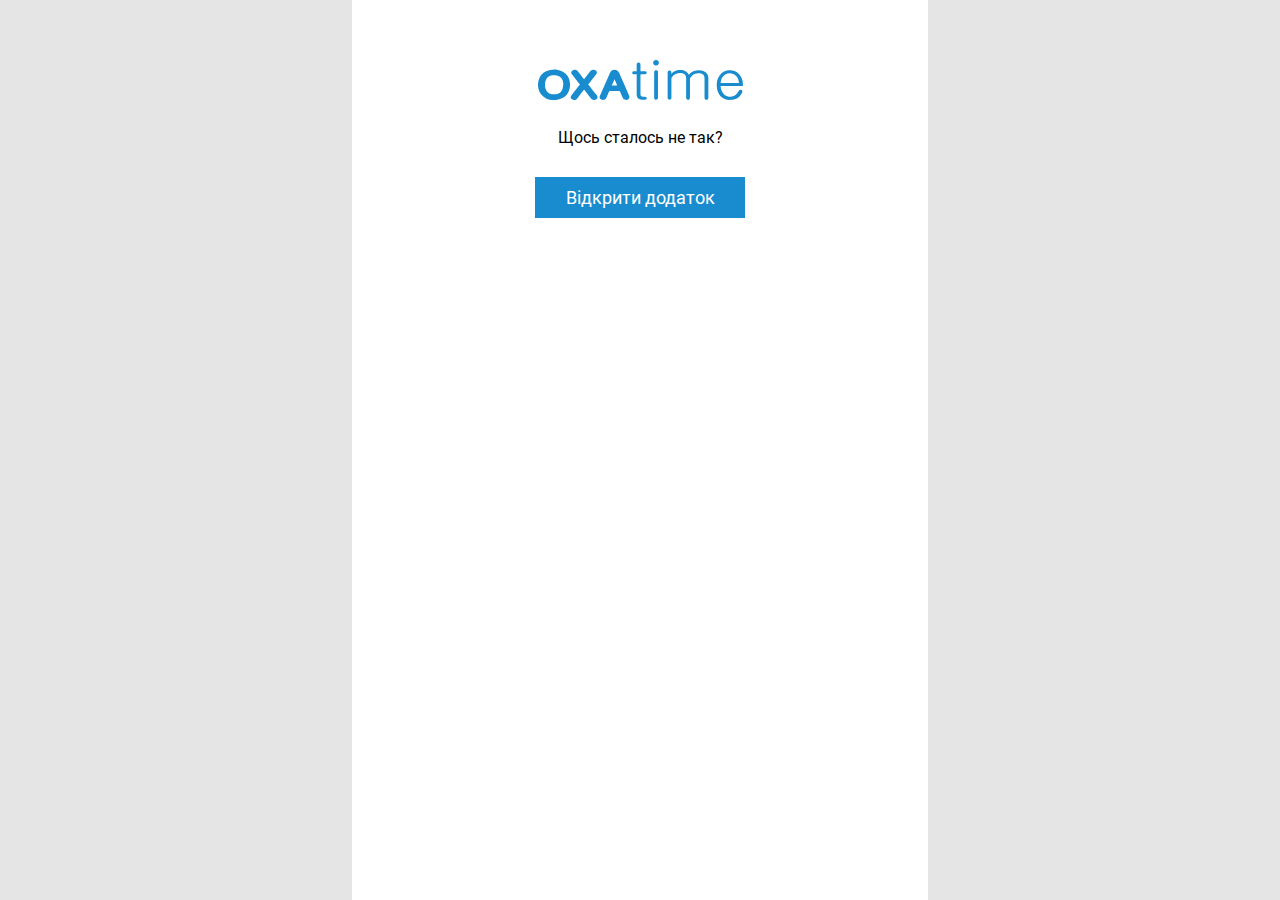
<file: pincode_error.html>
<!DOCTYPE html>
<html lang="en">
<head>
    <meta charset="UTF-8">
    <meta http-equiv="X-UA-Compatible" content="IE=edge">
    <meta name="viewport" content="width=device-width, initial-scale=1.0">
    <title>Document</title>
    <link rel="stylesheet" href="css/fonts.min.css">
    <link rel="stylesheet" href="css/pincode.min.css">
</head>
<body>
    <div class="pin-container">
        <div class="pin-inner pin-light">
            <div class="pin-top">
                <h1 class="pin-title pin-dark__title">
                    <img src="images/0.svg" alt="">
                </h1>
                <p class="pin-text">Щось сталось не так?</p>
            </div>
            <div class="pin-content">
                <button class="pin-btn">Відкрити додаток</button>
            </div>
        </div>
    </div>
</body>
</html>
</file>
<file: css/plugins/libs.min.css>
@charset 'UTF-8';html{line-height:1.15;-webkit-text-size-adjust:100%}body{margin:0}main{display:block}h1{font-size:2em;margin:.67em 0}hr{box-sizing:content-box;height:0;overflow:visible}pre{font-family:monospace,monospace;font-size:1em}a{background-color:transparent}abbr[title]{border-bottom:none;text-decoration:underline;text-decoration:underline dotted}b,strong{font-weight:bolder}code,kbd,samp{font-family:monospace,monospace;font-size:1em}small{font-size:80%}sub,sup{font-size:75%;line-height:0;position:relative;vertical-align:baseline}sub{bottom:-.25em}sup{top:-.5em}img{border-style:none}button,input,optgroup,select,textarea{font-family:inherit;font-size:100%;line-height:1.15;margin:0}button,input{overflow:visible}button,select{text-transform:none}[type=button],[type=reset],[type=submit],button{-webkit-appearance:button}[type=button]::-moz-focus-inner,[type=reset]::-moz-focus-inner,[type=submit]::-moz-focus-inner,button::-moz-focus-inner{border-style:none;padding:0}[type=button]:-moz-focusring,[type=reset]:-moz-focusring,[type=submit]:-moz-focusring,button:-moz-focusring{outline:1px dotted ButtonText}fieldset{padding:.35em .75em .625em}legend{box-sizing:border-box;color:inherit;display:table;max-width:100%;padding:0;white-space:normal}progress{vertical-align:baseline}textarea{overflow:auto}[type=checkbox],[type=radio]{box-sizing:border-box;padding:0}[type=number]::-webkit-inner-spin-button,[type=number]::-webkit-outer-spin-button{height:auto}[type=search]{-webkit-appearance:textfield;outline-offset:-2px}[type=search]::-webkit-search-decoration{-webkit-appearance:none}::-webkit-file-upload-button{-webkit-appearance:button;font:inherit}details{display:block}summary{display:list-item}template{display:none}[hidden]{display:none}.nice-select{-webkit-tap-highlight-color:transparent;background-color:#fff;border-radius:5px;border:solid 1px #e8e8e8;box-sizing:border-box;clear:both;cursor:pointer;display:block;float:left;font-family:inherit;font-size:14px;font-weight:400;height:42px;line-height:40px;outline:0;padding-left:18px;padding-right:30px;position:relative;text-align:left!important;-webkit-transition:all .2s ease-in-out;transition:all .2s ease-in-out;-webkit-user-select:none;-moz-user-select:none;-ms-user-select:none;user-select:none;white-space:nowrap;width:auto}.nice-select:hover{border-color:#dbdbdb}.nice-select.open,.nice-select:active,.nice-select:focus{border-color:#999}.nice-select:after{border-bottom:2px solid #999;border-right:2px solid #999;content:'';display:block;height:5px;margin-top:-4px;pointer-events:none;position:absolute;right:12px;top:50%;-webkit-transform-origin:66% 66%;-ms-transform-origin:66% 66%;transform-origin:66% 66%;-webkit-transform:rotate(45deg);-ms-transform:rotate(45deg);transform:rotate(45deg);-webkit-transition:all .15s ease-in-out;transition:all .15s ease-in-out;width:5px}.nice-select.open:after{-webkit-transform:rotate(-135deg);-ms-transform:rotate(-135deg);transform:rotate(-135deg)}.nice-select.open .list{opacity:1;pointer-events:auto;-webkit-transform:scale(1) translateY(0);-ms-transform:scale(1) translateY(0);transform:scale(1) translateY(0)}.nice-select.disabled{border-color:#ededed;color:#999;pointer-events:none}.nice-select.disabled:after{border-color:#ccc}.nice-select.wide{width:100%}.nice-select.wide .list{left:0!important;right:0!important}.nice-select.right{float:right}.nice-select.right .list{left:auto;right:0}.nice-select.small{font-size:12px;height:36px;line-height:34px}.nice-select.small:after{height:4px;width:4px}.nice-select.small .option{line-height:34px;min-height:34px}.nice-select .list{background-color:#fff;border-radius:5px;box-shadow:0 0 0 1px rgba(68,68,68,.11);box-sizing:border-box;margin-top:4px;opacity:0;overflow:hidden;padding:0;pointer-events:none;position:absolute;top:100%;left:0;-webkit-transform-origin:50% 0;-ms-transform-origin:50% 0;transform-origin:50% 0;-webkit-transform:scale(.75) translateY(-21px);-ms-transform:scale(.75) translateY(-21px);transform:scale(.75) translateY(-21px);-webkit-transition:all .2s cubic-bezier(.5,0,0,1.25),opacity .15s ease-out;transition:all .2s cubic-bezier(.5,0,0,1.25),opacity .15s ease-out;z-index:9}.nice-select .list:hover .option:not(:hover){background-color:transparent!important}.nice-select .option{cursor:pointer;font-weight:400;line-height:40px;list-style:none;min-height:40px;outline:0;padding-left:18px;padding-right:29px;text-align:left;-webkit-transition:all .2s;transition:all .2s}.nice-select .option.focus,.nice-select .option.selected.focus,.nice-select .option:hover{background-color:#f6f6f6}.nice-select .option.selected{font-weight:700}.nice-select .option.disabled{background-color:transparent;color:#999;cursor:default}.no-csspointerevents .nice-select .list{display:none}.no-csspointerevents .nice-select.open .list{display:block}.slick-slider{position:relative;display:block;box-sizing:border-box;-webkit-user-select:none;-moz-user-select:none;-ms-user-select:none;user-select:none;-webkit-touch-callout:none;-khtml-user-select:none;-ms-touch-action:pan-y;touch-action:pan-y;-webkit-tap-highlight-color:transparent}.slick-list{position:relative;display:block;overflow:hidden;margin:0;padding:0}.slick-list:focus{outline:0}.slick-list.dragging{cursor:pointer;cursor:hand}.slick-slider .slick-list,.slick-slider .slick-track{-webkit-transform:translate3d(0,0,0);-moz-transform:translate3d(0,0,0);-ms-transform:translate3d(0,0,0);-o-transform:translate3d(0,0,0);transform:translate3d(0,0,0)}.slick-track{position:relative;top:0;left:0;display:block;margin-left:auto;margin-right:auto}.slick-track:after,.slick-track:before{display:table;content:''}.slick-track:after{clear:both}.slick-loading .slick-track{visibility:hidden}.slick-slide{display:none;float:left;height:100%;min-height:1px}[dir=rtl] .slick-slide{float:right}.slick-slide img{display:block}.slick-slide.slick-loading img{display:none}.slick-slide.dragging img{pointer-events:none}.slick-initialized .slick-slide{display:block}.slick-loading .slick-slide{visibility:hidden}.slick-vertical .slick-slide{display:block;height:auto;border:1px solid transparent}.slick-arrow.slick-hidden{display:none}.slick-loading .slick-list{background:#fff url(ajax-loader.gif) center center no-repeat}@font-face{font-family:slick;font-weight:400;font-style:normal;src:url(fonts/slick.eot);src:url(fonts/slick.eot?#iefix) format('embedded-opentype'),url(fonts/slick.woff) format('woff'),url(fonts/slick.ttf) format('truetype'),url(fonts/slick.svg#slick) format('svg')}.slick-next,.slick-prev{font-size:0;line-height:0;position:absolute;top:50%;display:block;width:20px;height:20px;padding:0;-webkit-transform:translate(0,-50%);-ms-transform:translate(0,-50%);transform:translate(0,-50%);cursor:pointer;color:transparent;border:none;outline:0;background:0 0}.slick-next:focus,.slick-next:hover,.slick-prev:focus,.slick-prev:hover{color:transparent;outline:0;background:0 0}.slick-next:focus:before,.slick-next:hover:before,.slick-prev:focus:before,.slick-prev:hover:before{opacity:1}.slick-next.slick-disabled:before,.slick-prev.slick-disabled:before{opacity:.25}.slick-next:before,.slick-prev:before{font-family:slick;font-size:20px;line-height:1;opacity:.75;color:#fff;-webkit-font-smoothing:antialiased;-moz-osx-font-smoothing:grayscale}.slick-prev{left:-25px}[dir=rtl] .slick-prev{right:-25px;left:auto}.slick-prev:before{content:'←'}[dir=rtl] .slick-prev:before{content:'→'}.slick-next{right:-25px}[dir=rtl] .slick-next{right:auto;left:-25px}.slick-next:before{content:'→'}[dir=rtl] .slick-next:before{content:'←'}.slick-dotted.slick-slider{margin-bottom:30px}.slick-dots{position:absolute;bottom:-25px;display:block;width:100%;padding:0;margin:0;list-style:none;text-align:center}.slick-dots li{position:relative;display:inline-block;width:20px;height:20px;margin:0 5px;padding:0;cursor:pointer}.slick-dots li button{font-size:0;line-height:0;display:block;width:20px;height:20px;padding:5px;cursor:pointer;color:transparent;border:0;outline:0;background:0 0}.slick-dots li button:focus,.slick-dots li button:hover{outline:0}.slick-dots li button:focus:before,.slick-dots li button:hover:before{opacity:1}.slick-dots li button:before{font-family:slick;font-size:6px;line-height:20px;position:absolute;top:0;left:0;width:20px;height:20px;content:'•';text-align:center;opacity:.25;color:#000;-webkit-font-smoothing:antialiased;-moz-osx-font-smoothing:grayscale}.slick-dots li.slick-active button:before{opacity:.75;color:#000}.ui-helper-hidden{display:none}.ui-helper-hidden-accessible{border:0;clip:rect(0 0 0 0);height:1px;margin:-1px;overflow:hidden;padding:0;position:absolute;width:1px}.ui-helper-reset{margin:0;padding:0;border:0;outline:0;line-height:1.3;text-decoration:none;font-size:100%;list-style:none}.ui-helper-clearfix:after,.ui-helper-clearfix:before{content:"";display:table;border-collapse:collapse}.ui-helper-clearfix:after{clear:both}.ui-helper-zfix{width:100%;height:100%;top:0;left:0;position:absolute;opacity:0;filter:Alpha(Opacity=0)}.ui-front{z-index:100}.ui-state-disabled{cursor:default!important;pointer-events:none}.ui-icon{display:inline-block;vertical-align:middle;margin-top:-.25em;position:relative;text-indent:-99999px;overflow:hidden;background-repeat:no-repeat}.ui-widget-icon-block{left:50%;margin-left:-8px;display:block}.ui-widget-overlay{position:fixed;top:0;left:0;width:100%;height:100%}.ui-accordion .ui-accordion-header{display:block;cursor:pointer;position:relative;margin:2px 0 0 0;padding:.5em .5em .5em .7em;font-size:100%}.ui-accordion .ui-accordion-content{padding:1em 2.2em;border-top:0;overflow:auto}.ui-autocomplete{position:absolute;top:0;left:0;cursor:default}.ui-menu{list-style:none;padding:0;margin:0;display:block;outline:0}.ui-menu .ui-menu{position:absolute}.ui-menu .ui-menu-item{margin:0;cursor:pointer;list-style-image:url([data-uri])}.ui-menu .ui-menu-item-wrapper{position:relative;padding:3px 1em 3px .4em}.ui-menu .ui-menu-divider{margin:5px 0;height:0;font-size:0;line-height:0;border-width:1px 0 0 0}.ui-menu .ui-state-active,.ui-menu .ui-state-focus{margin:-1px}.ui-menu-icons{position:relative}.ui-menu-icons .ui-menu-item-wrapper{padding-left:2em}.ui-menu .ui-icon{position:absolute;top:0;bottom:0;left:.2em;margin:auto 0}.ui-menu .ui-menu-icon{left:auto;right:0}.ui-button{padding:.4em 1em;display:inline-block;position:relative;line-height:normal;margin-right:.1em;cursor:pointer;vertical-align:middle;text-align:center;-webkit-user-select:none;-moz-user-select:none;-ms-user-select:none;user-select:none;overflow:visible}.ui-button,.ui-button:active,.ui-button:hover,.ui-button:link,.ui-button:visited{text-decoration:none}.ui-button-icon-only{width:2em;box-sizing:border-box;text-indent:-9999px;white-space:nowrap}input.ui-button.ui-button-icon-only{text-indent:0}.ui-button-icon-only .ui-icon{position:absolute;top:50%;left:50%;margin-top:-8px;margin-left:-8px}.ui-button.ui-icon-notext .ui-icon{padding:0;width:2.1em;height:2.1em;text-indent:-9999px;white-space:nowrap}input.ui-button.ui-icon-notext .ui-icon{width:auto;height:auto;text-indent:0;white-space:normal;padding:.4em 1em}button.ui-button::-moz-focus-inner,input.ui-button::-moz-focus-inner{border:0;padding:0}.ui-controlgroup{vertical-align:middle;display:inline-block}.ui-controlgroup>.ui-controlgroup-item{float:left;margin-left:0;margin-right:0}.ui-controlgroup>.ui-controlgroup-item.ui-visual-focus,.ui-controlgroup>.ui-controlgroup-item:focus{z-index:9999}.ui-controlgroup-vertical>.ui-controlgroup-item{display:block;float:none;width:100%;margin-top:0;margin-bottom:0;text-align:left}.ui-controlgroup-vertical .ui-controlgroup-item{box-sizing:border-box}.ui-controlgroup .ui-controlgroup-label{padding:.4em 1em}.ui-controlgroup .ui-controlgroup-label span{font-size:80%}.ui-controlgroup-horizontal .ui-controlgroup-label+.ui-controlgroup-item{border-left:none}.ui-controlgroup-vertical .ui-controlgroup-label+.ui-controlgroup-item{border-top:none}.ui-controlgroup-horizontal .ui-controlgroup-label.ui-widget-content{border-right:none}.ui-controlgroup-vertical .ui-controlgroup-label.ui-widget-content{border-bottom:none}.ui-controlgroup-vertical .ui-spinner-input{width:75%;width:calc(100% - 2.4em)}.ui-controlgroup-vertical .ui-spinner .ui-spinner-up{border-top-style:solid}.ui-checkboxradio-label .ui-icon-background{box-shadow:inset 1px 1px 1px #ccc;border-radius:.12em;border:none}.ui-checkboxradio-radio-label .ui-icon-background{width:16px;height:16px;border-radius:1em;overflow:visible;border:none}.ui-checkboxradio-radio-label.ui-checkboxradio-checked .ui-icon,.ui-checkboxradio-radio-label.ui-checkboxradio-checked:hover .ui-icon{background-image:none;width:8px;height:8px;border-width:4px;border-style:solid}.ui-checkboxradio-disabled{pointer-events:none}.ui-datepicker{width:17em;padding:.2em .2em 0;display:none}.ui-datepicker .ui-datepicker-header{position:relative;padding:.2em 0}.ui-datepicker .ui-datepicker-next,.ui-datepicker .ui-datepicker-prev{position:absolute;top:2px;width:1.8em;height:1.8em}.ui-datepicker .ui-datepicker-next-hover,.ui-datepicker .ui-datepicker-prev-hover{top:1px}.ui-datepicker .ui-datepicker-prev{left:2px}.ui-datepicker .ui-datepicker-next{right:2px}.ui-datepicker .ui-datepicker-prev-hover{left:1px}.ui-datepicker .ui-datepicker-next-hover{right:1px}.ui-datepicker .ui-datepicker-next span,.ui-datepicker .ui-datepicker-prev span{display:block;position:absolute;left:50%;margin-left:-8px;top:50%;margin-top:-8px}.ui-datepicker .ui-datepicker-title{margin:0 2.3em;line-height:1.8em;text-align:center}.ui-datepicker .ui-datepicker-title select{font-size:1em;margin:1px 0}.ui-datepicker select.ui-datepicker-month,.ui-datepicker select.ui-datepicker-year{width:45%}.ui-datepicker table{width:100%;font-size:.9em;border-collapse:collapse;margin:0 0 .4em}.ui-datepicker th{padding:.7em .3em;text-align:center;font-weight:700;border:0}.ui-datepicker td{border:0;padding:1px}.ui-datepicker td a,.ui-datepicker td span{display:block;padding:.2em;text-align:right;text-decoration:none}.ui-datepicker .ui-datepicker-buttonpane{background-image:none;margin:.7em 0 0 0;padding:0 .2em;border-left:0;border-right:0;border-bottom:0}.ui-datepicker .ui-datepicker-buttonpane button{float:right;margin:.5em .2em .4em;cursor:pointer;padding:.2em .6em .3em .6em;width:auto;overflow:visible}.ui-datepicker .ui-datepicker-buttonpane button.ui-datepicker-current{float:left}.ui-datepicker.ui-datepicker-multi{width:auto}.ui-datepicker-multi .ui-datepicker-group{float:left}.ui-datepicker-multi .ui-datepicker-group table{width:95%;margin:0 auto .4em}.ui-datepicker-multi-2 .ui-datepicker-group{width:50%}.ui-datepicker-multi-3 .ui-datepicker-group{width:33.3%}.ui-datepicker-multi-4 .ui-datepicker-group{width:25%}.ui-datepicker-multi .ui-datepicker-group-last .ui-datepicker-header,.ui-datepicker-multi .ui-datepicker-group-middle .ui-datepicker-header{border-left-width:0}.ui-datepicker-multi .ui-datepicker-buttonpane{clear:left}.ui-datepicker-row-break{clear:both;width:100%;font-size:0}.ui-datepicker-rtl{direction:rtl}.ui-datepicker-rtl .ui-datepicker-prev{right:2px;left:auto}.ui-datepicker-rtl .ui-datepicker-next{left:2px;right:auto}.ui-datepicker-rtl .ui-datepicker-prev:hover{right:1px;left:auto}.ui-datepicker-rtl .ui-datepicker-next:hover{left:1px;right:auto}.ui-datepicker-rtl .ui-datepicker-buttonpane{clear:right}.ui-datepicker-rtl .ui-datepicker-buttonpane button{float:left}.ui-datepicker-rtl .ui-datepicker-buttonpane button.ui-datepicker-current,.ui-datepicker-rtl .ui-datepicker-group{float:right}.ui-datepicker-rtl .ui-datepicker-group-last .ui-datepicker-header,.ui-datepicker-rtl .ui-datepicker-group-middle .ui-datepicker-header{border-right-width:0;border-left-width:1px}.ui-datepicker .ui-icon{display:block;text-indent:-99999px;overflow:hidden;background-repeat:no-repeat;left:.5em;top:.3em}.ui-dialog{position:absolute;top:0;left:0;padding:.2em;outline:0}.ui-dialog .ui-dialog-titlebar{padding:.4em 1em;position:relative}.ui-dialog .ui-dialog-title{float:left;margin:.1em 0;white-space:nowrap;width:90%;overflow:hidden;text-overflow:ellipsis}.ui-dialog .ui-dialog-titlebar-close{position:absolute;right:.3em;top:50%;width:20px;margin:-10px 0 0 0;padding:1px;height:20px}.ui-dialog .ui-dialog-content{position:relative;border:0;padding:.5em 1em;background:0 0;overflow:auto}.ui-dialog .ui-dialog-buttonpane{text-align:left;border-width:1px 0 0 0;background-image:none;margin-top:.5em;padding:.3em 1em .5em .4em}.ui-dialog .ui-dialog-buttonpane .ui-dialog-buttonset{float:right}.ui-dialog .ui-dialog-buttonpane button{margin:.5em .4em .5em 0;cursor:pointer}.ui-dialog .ui-resizable-n{height:2px;top:0}.ui-dialog .ui-resizable-e{width:2px;right:0}.ui-dialog .ui-resizable-s{height:2px;bottom:0}.ui-dialog .ui-resizable-w{width:2px;left:0}.ui-dialog .ui-resizable-ne,.ui-dialog .ui-resizable-nw,.ui-dialog .ui-resizable-se,.ui-dialog .ui-resizable-sw{width:7px;height:7px}.ui-dialog .ui-resizable-se{right:0;bottom:0}.ui-dialog .ui-resizable-sw{left:0;bottom:0}.ui-dialog .ui-resizable-ne{right:0;top:0}.ui-dialog .ui-resizable-nw{left:0;top:0}.ui-draggable .ui-dialog-titlebar{cursor:move}.ui-draggable-handle{-ms-touch-action:none;touch-action:none}.ui-resizable{position:relative}.ui-resizable-handle{position:absolute;font-size:.1px;display:block;-ms-touch-action:none;touch-action:none}.ui-resizable-autohide .ui-resizable-handle,.ui-resizable-disabled .ui-resizable-handle{display:none}.ui-resizable-n{cursor:n-resize;height:7px;width:100%;top:-5px;left:0}.ui-resizable-s{cursor:s-resize;height:7px;width:100%;bottom:-5px;left:0}.ui-resizable-e{cursor:e-resize;width:7px;right:-5px;top:0;height:100%}.ui-resizable-w{cursor:w-resize;width:7px;left:-5px;top:0;height:100%}.ui-resizable-se{cursor:se-resize;width:12px;height:12px;right:1px;bottom:1px}.ui-resizable-sw{cursor:sw-resize;width:9px;height:9px;left:-5px;bottom:-5px}.ui-resizable-nw{cursor:nw-resize;width:9px;height:9px;left:-5px;top:-5px}.ui-resizable-ne{cursor:ne-resize;width:9px;height:9px;right:-5px;top:-5px}.ui-progressbar{height:2em;text-align:left;overflow:hidden}.ui-progressbar .ui-progressbar-value{margin:-1px;height:100%}.ui-progressbar .ui-progressbar-overlay{background:url([data-uri]);height:100%;filter:alpha(opacity=25);opacity:.25}.ui-progressbar-indeterminate .ui-progressbar-value{background-image:none}.ui-selectable{-ms-touch-action:none;touch-action:none}.ui-selectable-helper{position:absolute;z-index:100;border:1px dotted #000}.ui-selectmenu-menu{padding:0;margin:0;position:absolute;top:0;left:0;display:none}.ui-selectmenu-menu .ui-menu{overflow:auto;overflow-x:hidden;padding-bottom:1px}.ui-selectmenu-menu .ui-menu .ui-selectmenu-optgroup{font-size:1em;font-weight:700;line-height:1.5;padding:2px .4em;margin:.5em 0 0 0;height:auto;border:0}.ui-selectmenu-open{display:block}.ui-selectmenu-text{display:block;margin-right:20px;overflow:hidden;text-overflow:ellipsis}.ui-selectmenu-button.ui-button{text-align:left;white-space:nowrap;width:14em}.ui-selectmenu-icon.ui-icon{float:right;margin-top:0}.ui-slider{position:relative;text-align:left}.ui-slider .ui-slider-handle{position:absolute;z-index:2;width:1.2em;height:1.2em;cursor:default;-ms-touch-action:none;touch-action:none}.ui-slider .ui-slider-range{position:absolute;z-index:1;font-size:.7em;display:block;border:0;background-position:0 0}.ui-slider.ui-state-disabled .ui-slider-handle,.ui-slider.ui-state-disabled .ui-slider-range{filter:inherit}.ui-slider-horizontal{height:.8em}.ui-slider-horizontal .ui-slider-handle{top:-.3em;margin-left:-.6em}.ui-slider-horizontal .ui-slider-range{top:0;height:100%}.ui-slider-horizontal .ui-slider-range-min{left:0}.ui-slider-horizontal .ui-slider-range-max{right:0}.ui-slider-vertical{width:.8em;height:100px}.ui-slider-vertical .ui-slider-handle{left:-.3em;margin-left:0;margin-bottom:-.6em}.ui-slider-vertical .ui-slider-range{left:0;width:100%}.ui-slider-vertical .ui-slider-range-min{bottom:0}.ui-slider-vertical .ui-slider-range-max{top:0}.ui-sortable-handle{-ms-touch-action:none;touch-action:none}.ui-spinner{position:relative;display:inline-block;overflow:hidden;padding:0;vertical-align:middle}.ui-spinner-input{border:none;background:0 0;color:inherit;padding:.222em 0;margin:.2em 0;vertical-align:middle;margin-left:.4em;margin-right:2em}.ui-spinner-button{width:1.6em;height:50%;font-size:.5em;padding:0;margin:0;text-align:center;position:absolute;cursor:default;display:block;overflow:hidden;right:0}.ui-spinner a.ui-spinner-button{border-top-style:none;border-bottom-style:none;border-right-style:none}.ui-spinner-up{top:0}.ui-spinner-down{bottom:0}.ui-tabs{position:relative;padding:.2em}.ui-tabs .ui-tabs-nav{margin:0;padding:.2em .2em 0}.ui-tabs .ui-tabs-nav li{list-style:none;float:left;position:relative;top:0;margin:1px .2em 0 0;border-bottom-width:0;padding:0;white-space:nowrap}.ui-tabs .ui-tabs-nav .ui-tabs-anchor{float:left;padding:.5em 1em;text-decoration:none}.ui-tabs .ui-tabs-nav li.ui-tabs-active{margin-bottom:-1px;padding-bottom:1px}.ui-tabs .ui-tabs-nav li.ui-state-disabled .ui-tabs-anchor,.ui-tabs .ui-tabs-nav li.ui-tabs-active .ui-tabs-anchor,.ui-tabs .ui-tabs-nav li.ui-tabs-loading .ui-tabs-anchor{cursor:text}.ui-tabs-collapsible .ui-tabs-nav li.ui-tabs-active .ui-tabs-anchor{cursor:pointer}.ui-tabs .ui-tabs-panel{display:block;border-width:0;padding:1em 1.4em;background:0 0}.ui-tooltip{padding:8px;position:absolute;z-index:9999;max-width:300px}body .ui-tooltip{border-width:2px}
</file>
<file: css/style.min.css>
*{margin:0;padding:0}body{font-family:"Roboto", sans-serif;background-color:#f6f6f6}.container{padding:0 15px}h1,h2,h3,h4,h5,h6{margin:0}a{text-decoration:none;cursor:pointer}ul{margin:0;padding:0}li{list-style:none}button{outline:none;border:none;background-color:transparent;cursor:pointer}.main-section{position:absolute;left:59px;right:0;top:104px;bottom:0;overflow-x:hidden}.custom-select+.select2{width:100% !important;max-width:450px}.custom-select+.select2 .select2-selection--single{border:1px solid rgba(25,25,25,0.32);border-radius:4px;height:auto}.custom-select+.select2 .select2-selection__rendered{outline:none !important;padding:10px !important;font-size:16px;color:#25282b !important}.custom-select+.select2 .select2-selection__arrow{right:15px !important;top:50% !important;background:url("../images/expand_more3.png") center no-repeat;background-size:10px;-webkit-transform:translateY(-50%);transform:translateY(-50%)}.custom-select+.select2 .select2-selection__arrow b{display:none}.select2-search__field{margin-bottom:5px;outline:none !important;border:none !important;border-bottom:1px solid rgba(0,0,0,0.42) !important;padding-left:20px !important;background-color:transparent}.select2-search--dropdown{position:relative;padding:10px !important;background-color:#eef9ff}.select2-search--dropdown::before{content:"";position:absolute;left:10px;top:46%;z-index:10;width:16px;height:16px;background:url("../images/search.svg") left no-repeat;background-size:16px;-webkit-transform:translateY(-50%);transform:translateY(-50%)}.select2-results__option--highlighted.select2-results__option--selectable,.select2-results__option{font-size:16px !important;text-shadow:0 0 0.65px #333, 0 0 0.65px #333 !important;color:#25282b !important;background-color:#fff !important;transition:all 0.2s linear}.select2-results__option{text-shadow:none !important}.select2-results__message{visibility:hidden}.select2-results__message::after{content:"Нічого незнайдено";display:block;margin-top:-10px;padding-bottom:5px;text-align:center;visibility:visible}.blue-border-btn,.blue-btn{display:inline-block;border:1px solid #188ccf;padding:8px;font-size:18px;text-align:center;color:#188ccf;background-color:#fff;transition:all 0.2s linear}.blue-border-btn:hover,.blue-btn:hover{opacity:0.4}.blue-btn{color:#fff;background-color:#188ccf}@media (max-width: 996px){.main-section{left:0}}.header{position:fixed;left:0;right:0;top:0;z-index:1000;background:#193048}.header__toggle{margin-right:25px;cursor:pointer}.header__toggle .bar1,.header__toggle .bar2,.header__toggle .bar3{margin:4px auto;width:18px;height:2px;background-color:#188ccf;transition:0.4s}.header__toggle.active{display:inline-block}.header__toggle.active .bar1{-webkit-transform:rotate(-45deg) translate(-4px, 2px);transform:rotate(-45deg) translate(-4px, 2px)}.header__toggle.active .bar2{opacity:0}.header__toggle.active .bar3{-webkit-transform:rotate(45deg) translate(-6px, -5px);transform:rotate(45deg) translate(-6px, -5px)}.header__inner{display:-webkit-flex;display:-ms-flexbox;display:flex;-webkit-align-items:center;-ms-flex-align:center;align-items:center;-webkit-justify-content:space-between;-ms-flex-pack:justify;justify-content:space-between;margin-left:6px;height:44px}.header__logo{margin-right:60px}.header__role-link{display:block;min-width:100px;font-size:15px;color:#a0a4a8;transition:all 0.2s linear}.header__role-link:hover{opacity:0.6}.header__item{margin:0 15px;white-space:nowrap}.header__item-link{position:relative;display:inline-block;padding:15px;font-size:17px;color:rgba(240,240,240,0.5)}.header__item-link::before,.header__item-link::after{position:absolute;left:50%;z-index:9;margin:0 auto;opacity:0;visibility:hidden;-webkit-transform:translate(-50%);transform:translate(-50%);transition:all 0.2s linear}.header__item-link::before{content:"";top:100%;border-style:solid;border-width:10px;border-color:transparent transparent #333;width:0;height:0}.header__item-link::after{content:attr(data-title);top:100%;z-index:9;border-radius:2px;padding:8px;box-sizing:border-box;font-size:14px;white-space:nowrap;color:#fff;background:#333}.header__item-link:hover::before,.header__item-link:hover::after{opacity:1;visibility:visible;transition:all 0.2s linear}.header__item .fa{font-size:inherit}.header__item .new_message_count{position:absolute;right:0;top:5px;border-radius:10em;padding:0 2px 0 1px;min-width:18px;font-weight:700;font-size:12px;line-height:18px;text-align:center;color:#fff;background-color:#c00}.header-user{position:relative;display:-webkit-flex;display:-ms-flexbox;display:flex;-webkit-align-items:center;-ms-flex-align:center;align-items:center;height:44px}.header-user__btn{display:-webkit-flex;display:-ms-flexbox;display:flex;-webkit-align-items:center;-ms-flex-align:center;align-items:center;outline:none;cursor:pointer}.header-user__avatar{margin-right:7px;width:32px;height:32px}.header-user__dropdown{position:absolute;left:0;right:0;top:100%;display:none;border-radius:0 0 5px 5px;box-shadow:0 0 20px rgba(25,48,72,0.12);background-color:#fff}.header-user__dropdown-list{margin:0;padding:0}.header-user__dropdown-item{position:relative;list-style:none}.header-user__dropdown-item:not(:last-of-type)::after{content:"";position:absolute;left:10px;right:10px;bottom:0;height:1px;background-color:#e8e8e8}.header-user__dropdown-link{display:-webkit-flex;display:-ms-flexbox;display:flex;-webkit-align-items:center;-ms-flex-align:center;align-items:center;padding:10px;font-size:14px;color:#a0a4a8;transition:all 0.2s linear}.header-user__dropdown-link img{margin-right:7px;max-width:20px;max-height:20px}.header-user__dropdown-link:hover{background-color:#f1f1f1}.header-user__dropdown.active{display:block}.header-user__name{font-weight:500;font-size:14px;color:#fff}.header-user__status{font-size:12px;letter-spacing:0.25px;color:#a0a4a8}.header-user__info span:not(:last-of-type){margin-bottom:5px}.header-user span{display:block}.header__item:last-of-type{padding-right:0}.header__item:not(:last-of-type){position:relative}.header__item:not(:last-of-type)::after{content:"";position:absolute;right:-15px;top:50%;border:1px solid #516f8f;height:32px;-webkit-transform:translateY(-50%);transform:translateY(-50%)}.header__right,.header__left{display:-webkit-flex;display:-ms-flexbox;display:flex;-webkit-align-items:center;-ms-flex-align:center;align-items:center}.search form{position:relative;display:-webkit-flex;display:-ms-flexbox;display:flex;-webkit-align-items:center;-ms-flex-align:center;align-items:center}.search input[type="text"]{display:inline-block;margin-left:5px;outline:none;border:none;padding:7px;padding-right:35px;width:90px;font-size:15px;color:#a0a4a8;background:none;transition:all 0.25s linear;cursor:pointer}.search input[type="text"]::-webkit-input-placeholder{color:#a0a4a8}.search input[type="text"]::-moz-placeholder{color:#a0a4a8}.search input[type="text"]:-ms-input-placeholder{color:#a0a4a8}.search input[type="text"]::-ms-input-placeholder{color:#a0a4a8}.search input[type="text"]::placeholder{color:#a0a4a8}.search input[type="text"].active,.search input[type="text"]:hover,.search input[type="text"]:active,.search input[type="text"]:focus,.search input[type="text"]:-webkit-autofill,.search input[type="text"]:-internal-autofill-selected{width:200px;box-shadow:inset 0 0 0 1px #2b4663, inset 0 0 0 100px #2b4663;-webkit-text-fill-color:#a0a4a8;background:#2b4663;background-color:#2b4663;cursor:pointer}.search .search_icon{display:inline-block;margin-top:-2px;outline:none;border:none;padding:0;width:18px;height:18px;text-indent:-10000px;background:url("../images/search.png") center no-repeat;-webkit-transform:translateY(3px);transform:translateY(3px)}.search .search_delete{position:absolute;right:7px;top:50%;display:none;-webkit-align-items:center;-ms-flex-align:center;align-items:center;padding:0;-webkit-transform:translateY(-50%);transform:translateY(-50%)}.search .search_delete img{width:17px;height:17px}.search .search_delete.active{display:-webkit-flex;display:-ms-flexbox;display:flex}.search__dropdown{position:absolute;left:25px;right:0;top:calc(100% + 5px);z-index:10;display:none;border-radius:4px;box-shadow:0 0 10px #000;background-color:#fff}.search__dropdown-inner{overflow:auto;border-radius:4px;max-height:230px}.search__dropdown-inner::-webkit-scrollbar{width:5px;height:5px}.search__dropdown-inner::-webkit-scrollbar-thumb{border-radius:20px;background:#b0b0b0}.search__dropdown-inner::-webkit-scrollbar-track{border-radius:20px;background:#f1f1f1}.search__dropdown-inner ul a{display:block;padding:11px;font-size:14px;color:#333;background-color:#fff;transition:all 0.2s linear}.search__dropdown-inner ul a:hover,.search__dropdown-inner ul a.active{background-color:#e6e5e5}.toggleWrapper{position:relative;display:inline-block;padding:10px}.toggleWrapper input{position:absolute;left:0;top:0;z-index:100;width:100%;height:100%;opacity:0;cursor:pointer}.toggleWrapper .toggle{position:relative;display:-webkit-flex;display:-ms-flexbox;display:flex;-webkit-align-items:center;-ms-flex-align:center;align-items:center;margin-bottom:0;border:1px solid #8b8e91;border-radius:90px;width:60px;height:25px;background:radial-gradient(circle, #add5e5 16%, #5f6d7e 123%);transition:background-color 400ms cubic-bezier(0.445, 0.05, 0.55, 0.95);cursor:pointer}.toggle__handler{position:relative;left:10px;top:4px;z-index:10;display:inline-block;margin-top:-8px;border-radius:50%;width:13px;height:13px;background-color:#ffe200;-webkit-transform:rotate(-45deg);transform:rotate(-45deg);transition:all 600ms cubic-bezier(0.68, -0.55, 0.265, 1.55)}.crater{position:absolute;border-radius:100%;background-color:#e8cda5;opacity:0;transition:opacity 400ms ease-in-out}.star{position:absolute;border-radius:50%;transition:all 300ms cubic-bezier(0.445, 0.05, 0.55, 0.95)}#star--1,#star--2{left:4px;top:-2px;z-index:10;font-size:31px;line-height:28px;color:#ffe200;transition:all 600ms cubic-bezier(0.445, 0.05, 0.55, 0.95)}#star--1{left:4px;top:-2px}#star--2{top:-2px;-webkit-transform:rotateZ(35deg);transform:rotateZ(35deg)}.crater--1{left:12px;top:12px;width:4px;height:4px}.crater--2{left:11px;top:4px;width:5px;height:5px}.crater--3{left:4px;top:8px;width:4px;height:4px}.star--1{left:12px;top:6px;z-index:0;width:18px;height:2px;opacity:0}.star--2{left:27px;top:3px;z-index:1;width:18px;height:2px;opacity:0}.star--3{left:34px;top:16px;z-index:0;width:18px;height:2px;opacity:0}.star--1,.star--2,.star--3,.star--4,.star--5,.star--6{opacity:0;transition:all 300ms 0 cubic-bezier(0.445, 0.05, 0.55, 0.95)}.star--4{left:8px;top:16px;z-index:0;width:2px;height:2px;-webkit-transform:translate3d(3px, 0, 0);transform:translate3d(3px, 0, 0)}.star--5{left:15px;top:17px;z-index:0;width:4px;height:4px;-webkit-transform:translate3d(3px, 0, 0);transform:translate3d(3px, 0, 0)}.star--6{left:20px;top:11px;z-index:0;width:2px;height:2px;-webkit-transform:translate3d(3px, 0, 0);transform:translate3d(3px, 0, 0)}.toggleWrapper input[type="checkbox"]:checked+label{background:radial-gradient(circle, #749dd6 20%, #5f6d7e 101%);background-color:#749dd6}.toggleWrapper input[type="checkbox"]:checked+label>.toggle__handler{width:20px;height:20px;background-color:#ffe5b5;opacity:1;visibility:visible;-webkit-transform:translate3d(23px, 0, 0) rotate(0);transform:translate3d(23px, 0, 0) rotate(0);transition:all 800ms cubic-bezier(0.68, -0.55, 0.265, 1.55)}.toggleWrapper input[type="checkbox"]:checked+label>#star--1,.toggleWrapper input[type="checkbox"]:checked+label>#star--2{z-index:0;color:transparent;background-color:transparent;transition:all 400ms cubic-bezier(0.445, 0.05, 0.55, 0.95)}.toggleWrapper input[type="checkbox"]+label>#star--1::after,.toggleWrapper input[type="checkbox"]+label>#star--2::after{content:"";position:absolute;display:block;visibility:hidden;transition:all 600ms cubic-bezier(0.445, 0.05, 0.55, 0.95)}.toggleWrapper input[type="checkbox"]:checked+label>#star--1::after,.toggleWrapper input[type="checkbox"]:checked+label>#star--2::after{top:7px;width:1px;height:1px;background-color:#fff;visibility:visible;transition:all 600ms cubic-bezier(0.445, 0.05, 0.55, 0.95)}.toggleWrapper input[type="checkbox"]:checked+label>#star--2::after{left:-18px;top:8px}.toggleWrapper input[type="checkbox"]:checked+label>.nuves{opacity:0}.toggleWrapper input[type="checkbox"]:checked+label>.toggle__handler>.crater{opacity:1}.toggleWrapper input[type="checkbox"]:checked+label>.star--1{width:2px;height:2px}.toggleWrapper input[type="checkbox"]:checked+label>.star--2{width:4px;height:4px;-webkit-transform:translate3d(-5px, 0, 0);transform:translate3d(-5px, 0, 0)}.toggleWrapper input[type="checkbox"]:checked+label>.star--3{width:2px;height:2px;opacity:1;-webkit-transform:translate3d(-7px, 0, 0);transform:translate3d(-7px, 0, 0)}.toggleWrapper input[type="checkbox"]:checked+label>.star--1,.star--2,.star--3,.star--4,.star--5,.star--6{opacity:1;-webkit-transform:translate3d(0, 0, 0);transform:translate3d(0, 0, 0)}.toggleWrapper input[type="checkbox"]:checked+label>.star--4{transition:all 300ms 200ms cubic-bezier(0.445, 0.05, 0.55, 0.95)}.toggleWrapper input[type="checkbox"]:checked+label>.star--5{transition:all 300ms 300ms cubic-bezier(0.445, 0.05, 0.55, 0.95)}.toggleWrapper input[type="checkbox"]:checked+label>.star--6{transition:all 300ms 400ms cubic-bezier(0.445, 0.05, 0.55, 0.95)}.toggleWrapper input[type="checkbox"]:checked+label>.star{background-color:#fff}.nuves{position:absolute;right:-13px;margin:0 auto;width:50px}.bcloud{position:relative;left:5px;top:1px;z-index:0;border-radius:200px;width:19px;height:7px;background:#fff}.bcloud::after{content:"";position:absolute;left:6px;top:-3px;border-radius:200px 200px 200px 0;width:8px;height:7px;background:#fff}.nuvem{position:relative;left:15px;top:2px;border-radius:200px;width:17px;height:6px;background:#fff}.nuvem::before{content:"";position:absolute;left:5px;top:-3px;border-radius:200px 200px 200px 0;width:8px;height:7px;background:#fff}.top-icons{display:-webkit-flex;display:-ms-flexbox;display:flex;-webkit-align-items:center;-ms-flex-align:center;align-items:center}@media (max-width: 1140px){.top-icons .mobile-hidden{display:none}.header__logo{margin-right:40px}}@media (max-width: 1220px){.header__logo{margin-right:40px}.header__item-link{padding:15px 10px}}@media (max-width: 996px){.header-user{display:none}}@media (max-width: 906px){.header__role{display:none}}@media (max-width: 767px){.header__item.search{display:none}.header__item::after{display:none}}@media (max-width: 467px){.header__logo{margin-right:15px}}.subheader{position:fixed;left:0;right:0;top:44px;z-index:999}.subheader__inner{display:-webkit-flex;display:-ms-flexbox;display:flex;-webkit-align-items:center;-ms-flex-align:center;align-items:center;-webkit-justify-content:flex-end;-ms-flex-pack:end;justify-content:flex-end;padding:10px;background-color:#374b61}.subheader__link{display:-webkit-flex;display:-ms-flexbox;display:flex;-webkit-align-items:center;-ms-flex-align:center;align-items:center;margin:0 10px;outline:none;font-size:14px;color:#fff;transition:all 0.2s linear}.subheader__link img{margin-right:10px}.subheader__link:hover{opacity:0.6}.subheader__link.hide{display:none}.subheader__list{position:relative;display:-webkit-flex;display:-ms-flexbox;display:flex;-webkit-align-items:center;-ms-flex-align:center;align-items:center;margin-left:10px;padding-left:10px}.subheader__list::before{content:"";position:absolute;left:0;top:0;bottom:0;width:1px;background-color:#768392}.subheader__list-item{margin:0 10px}.subheader-add svg{margin-left:10px}.subheader-add svg path{transition:all 0.2s linear}.subheader-add:hover svg path{fill:#9ba5b0}@media (max-width: 767px){#edit-widgets{display:none}}.sidenav{position:fixed;left:0;top:44px;bottom:0;z-index:1000;padding:0 15px;width:30px;background:#193048;transition:all 0.1s linear}.sidenav__user{position:relative;display:none;margin-bottom:20px;padding-bottom:15px}.sidenav__user::after{content:"";position:absolute;left:-15px;right:-15px;bottom:0;height:1px;background:rgba(255,255,255,0.12)}.sidenav__search{display:none;margin-bottom:20px}.sidenav__search form{width:100%}.sidenav__search input[type="text"]{margin-left:0;border-radius:4px;padding-left:35px;width:100%;max-width:260px;box-sizing:border-box;background-color:#fff}.sidenav__search .search_icon{position:absolute;left:8px;top:20%;background:url("../images/search.svg") center no-repeat}.sidenav svg{position:relative;z-index:10;max-width:20px}.sidenav__inner{margin-top:20px}.sidenav__list{display:-webkit-flex;display:-ms-flexbox;display:flex;-webkit-flex-direction:column;-ms-flex-direction:column;flex-direction:column;-webkit-align-items:flex-start;-ms-flex-align:start;align-items:flex-start;margin:0;padding:0}.sidenav__item{position:relative;display:-webkit-flex;display:-ms-flexbox;display:flex;-webkit-justify-content:center;-ms-flex-pack:center;justify-content:center;margin-bottom:23px;width:31px;text-align:center;transition:all 0.2s linear}.sidenav__item::before,.sidenav__item::after{position:absolute;left:50%;z-index:9;margin:0 auto;opacity:0;visibility:hidden;-webkit-transform:translateY(-50%);transform:translateY(-50%);transition:all 0.2s linear}.sidenav__item::before{content:"";left:50%;top:50%;border-style:solid;border-width:10px;border-color:transparent #333 transparent transparent;width:0;height:0}.sidenav__item::after{content:attr(data-title);left:calc(100% + 5px);top:50%;z-index:9;border-radius:2px;padding:8px;box-sizing:border-box;font-size:14px;white-space:nowrap;color:#fff;background:#333}.sidenav__item:hover::before,.sidenav__item:hover::after{opacity:1;visibility:visible;transition:all 0.2s linear}.sidenav__link{display:-webkit-flex;display:-ms-flexbox;display:flex;-webkit-align-items:center;-ms-flex-align:center;align-items:center;font-size:18px}.sidenav__link i{z-index:1;width:100%;font-size:inherit;color:#a0a4a8;transition:all 0.2s linear}.sidenav__link:hover i{color:#fff}.sidenav__link:hover .sidenav__hidden{background-color:#1a3e62}.sidenav__link:hover svg path{fill:#fff}.sidenav__hidden{opacity:0;visibility:hidden;transition:all 0.2s linear}.sidenav__item span{position:absolute;display:-webkit-flex;display:-ms-flexbox;display:flex;-webkit-align-items:center;-ms-flex-align:center;align-items:center;-webkit-justify-content:space-between;-ms-flex-pack:justify;justify-content:space-between;padding:7px 0 7px 35px;width:100%;min-width:200px;font-weight:500;font-size:14px;letter-spacing:0.25px;text-align:left;color:#fff;-webkit-transform:translateX(-5px);transform:translateX(-5px)}.sidenav__item span .arrow{margin-right:5px;width:auto;transition:all 0.2s linear}.sidenav__item span.active{width:auto;height:auto;opacity:1;visibility:visible}.sidenav__dropdown-menu{display:none;margin-bottom:23px;width:100%;background-color:#1a3e62}.sidenav__dropdown-menu a{display:block;padding:8px 15px;font-size:14px;color:#a7b1c2;transition:all 0.2s linear}.sidenav__dropdown-menu a:hover{color:#fff;background-color:#204b77}.sidenav__dropdown-parent.active+.sidenav__dropdown-menu{display:block}.sidenav__dropdown-parent.active .arrow{-webkit-transform:rotate(-180deg);transform:rotate(-180deg)}.sidenav.active{width:230px;transition:all 0.2s linear}.sidenav.active .sidenav__item::before,.sidenav.active .sidenav__item::after{display:none}@media (max-width: 996px){.sidenav__user{display:block}}@media (max-width: 996px){.sidenav{left:-1000px}.sidenav.active{left:0}.sidenav__hidden{opacity:1;visibility:visible}.top-icons{margin-right:0}.top-icons::after{display:none}}@media (max-width: 767px){.sidenav__search{display:block}.search input[type="text"].active,.search input[type="text"]:hover,.search input[type="text"]:active,.search input[type="text"]:focus,.search input[type="text"]:-webkit-autofill .search input[type="text"]:-internal-autofill-selected{width:100%}}.main-widgets__inner{overflow:hidden}.main-widgets__list{display:-webkit-flex;display:-ms-flexbox;display:flex;padding:20px 0}.main-widgets__item{position:relative;display:-webkit-flex;display:-ms-flexbox;display:flex;-webkit-align-items:center;-ms-flex-align:center;align-items:center;-webkit-justify-content:center;-ms-flex-pack:center;justify-content:center;margin:15px 0;padding:0 15px;height:62px;min-width:182px;background-color:#fff;transition:all 0.2s linear;cursor:pointer}.main-widgets__item:not(:last-of-type){margin-right:30px}.main-widgets__item:hover,.main-widgets__item.active{text-shadow:0.8px 0 0 #6d6d6d}.main-widgets__item:hover::after,.main-widgets__item.active::after{content:"";position:absolute;left:0;right:0;bottom:0;height:4px;background-color:#188ccf}.main-widgets__link{position:relative;display:block;padding-left:35px;font-size:15px;color:#6d6d6d}.main-widgets__link img{position:absolute;left:0;top:50%;max-width:25px;max-height:25px;-o-object-fit:cover;object-fit:cover;-webkit-transform:translateY(-50%);transform:translateY(-50%)}.blocks{position:relative;opacity:0}.blocks__content{display:-webkit-flex;display:-ms-flexbox;display:flex}.blocks__right{display:-webkit-flex;display:-ms-flexbox;display:flex;-webkit-flex-wrap:wrap;-ms-flex-wrap:wrap;flex-wrap:wrap;width:75%}.blocks.active{opacity:1}.blocks-loader{position:fixed;left:0;right:0;top:0;bottom:0;display:none;background:#f6f6f6}.blocks-loader.active{display:block}@-webkit-keyframes rotatePreloader{0%{-webkit-transform:translateX(-50%) translateY(-50%) rotateZ(0deg);transform:translateX(-50%) translateY(-50%) rotateZ(0deg)}100%{-webkit-transform:translateX(-50%) translateY(-50%) rotateZ(-360deg);transform:translateX(-50%) translateY(-50%) rotateZ(-360deg)}}@keyframes rotatePreloader{0%{-webkit-transform:translateX(-50%) translateY(-50%) rotateZ(0deg);transform:translateX(-50%) translateY(-50%) rotateZ(0deg)}100%{-webkit-transform:translateX(-50%) translateY(-50%) rotateZ(-360deg);transform:translateX(-50%) translateY(-50%) rotateZ(-360deg)}}@-webkit-keyframes sk-circle-bounce-delay{0%,80%,100%{-webkit-transform:scale(0);transform:scale(0)}40%{-webkit-transform:scale(1);transform:scale(1)}}@keyframes sk-circle-bounce-delay{0%,80%,100%{-webkit-transform:scale(0);transform:scale(0)}40%{-webkit-transform:scale(1);transform:scale(1)}}.blocks-preloader{position:absolute;left:50%;top:55%;margin:auto;width:3em;height:3em;-webkit-transform:translateX(-50%) translateY(-50%);transform:translateX(-50%) translateY(-50%)}.blocks-preloader div{position:absolute;left:0;top:0;width:100%;height:100%}.blocks-preloader div::before{content:"";display:block;margin:0 auto;border-radius:100%;width:15%;height:15%;background-color:#337ab7;-webkit-animation:sk-circle-bounce-delay 1.2s infinite ease-in-out both;animation:sk-circle-bounce-delay 1.2s infinite ease-in-out both}.blocks-preloader div:nth-of-type(2){-webkit-transform:rotate(30deg);transform:rotate(30deg)}.blocks-preloader div:nth-of-type(3){-webkit-transform:rotate(60deg);transform:rotate(60deg)}.blocks-preloader div:nth-of-type(4){-webkit-transform:rotate(90deg);transform:rotate(90deg)}.blocks-preloader div:nth-of-type(5){-webkit-transform:rotate(120deg);transform:rotate(120deg)}.blocks-preloader div:nth-of-type(6){-webkit-transform:rotate(150deg);transform:rotate(150deg)}.blocks-preloader div:nth-of-type(7){-webkit-transform:rotate(180deg);transform:rotate(180deg)}.blocks-preloader div:nth-of-type(8){-webkit-transform:rotate(210deg);transform:rotate(210deg)}.blocks-preloader div:nth-of-type(9){-webkit-transform:rotate(240deg);transform:rotate(240deg)}.blocks-preloader div:nth-of-type(10){-webkit-transform:rotate(270deg);transform:rotate(270deg)}.blocks-preloader div:nth-of-type(11){-webkit-transform:rotate(300deg);transform:rotate(300deg)}.blocks-preloader div:nth-of-type(12){-webkit-transform:rotate(330deg);transform:rotate(330deg)}@-webkit-keyframes pulse{from{box-shadow:0 0 10px 5px #cecece66}50%{box-shadow:0 0 10px 9px #c4c2c266}to{box-shadow:0 0 10px 5px #cecece66}}@keyframes pulse{from{box-shadow:0 0 10px 5px #cecece66}50%{box-shadow:0 0 10px 9px #c4c2c266}to{box-shadow:0 0 10px 5px #cecece66}}.block{padding:15px !important;height:100%}.block__inner{position:relative;width:100%;height:100%;background-color:#fff}.block__inner.edit{box-shadow:0 0 10px 5px #cecece66;cursor:move}.block__inner.edit .block__delete{display:block}.block__inner.active{-webkit-animation:pulse 1s;animation:pulse 1s;-webkit-animation-timing-function:ease-in-out;animation-timing-function:ease-in-out}.block__content{padding:0 10px}.block__title{padding:30px 15px;font-weight:700;font-size:20px}.block__delete{position:absolute;right:12px;top:12px;display:none}.block.draggable-widget{overflow-x:auto;box-sizing:border-box}.block.draggable-widget .block__inner{display:inline-block;width:auto}.block.draggable-widget::-webkit-scrollbar{height:5px}.block.draggable-widget::-webkit-scrollbar-track{background:#f1f1f1}.block.draggable-widget::-webkit-scrollbar-thumb{background:#bfbfbf}.block.draggable-widget::-webkit-scrollbar-thumb:hover{background:#979797}.default-block{position:relative;display:none}.default-block__inner{z-index:1}.default-block__content{position:absolute;left:0;right:0;top:0;bottom:0;z-index:0;display:-webkit-flex;display:-ms-flexbox;display:flex;-webkit-align-items:center;-ms-flex-align:center;align-items:center;-webkit-justify-content:center;-ms-flex-pack:center;justify-content:center}.default-block__btn{display:-webkit-flex;display:-ms-flexbox;display:flex;-webkit-flex-direction:column;-ms-flex-direction:column;flex-direction:column;-webkit-align-items:center;-ms-flex-align:center;align-items:center;-webkit-justify-content:center;-ms-flex-pack:center;justify-content:center}.default-block__btn img{margin-bottom:15px;width:100%;height:100%;min-width:58px;min-height:58px;max-width:58px;max-height:58px}.default-block__btn span{font-size:18px;text-decoration:underline;color:#a0a4a8}.new-widget{display:none}.new-widget.active{display:block}.news-title{border-bottom:2px solid #f4f4f5}.news-empty{display:none;-webkit-flex-direction:column;-ms-flex-direction:column;flex-direction:column;-webkit-align-items:center;-ms-flex-align:center;align-items:center;-webkit-justify-content:center;-ms-flex-pack:center;justify-content:center;height:100%}.news-empty span{display:block;margin-top:10px;max-width:116px;font-size:18px;line-height:21px;text-align:center;color:#a0a0a0}.news-content__item{padding:15px 0}.news-content__item:not(:last-of-type){border-bottom:1px solid #f4f4f5}.news-content__item-date{display:-webkit-flex;display:-ms-flexbox;display:flex;-webkit-align-items:center;-ms-flex-align:center;align-items:center;margin-bottom:15px}.news-content__item-date img{margin-top:-2px;margin-right:7px;width:12px;height:13px}.news-content__item-date span{font-size:13px;color:#a0a4a8}.news-content__item-title{margin-bottom:5px;font-weight:700;font-size:14px;color:#25282b}.news-content__item-text{margin-bottom:15px;font-size:13px;color:#474a4e}.news-content__item-labels{margin:0 -3px}.news-content__item-label{display:inline-block;margin:3px;border-radius:9px;padding:5px 10px;font-size:13px;color:#fff;background-color:#1671a6}.main-card__top{display:-webkit-flex;display:-ms-flexbox;display:flex;-webkit-align-items:center;-ms-flex-align:center;align-items:center;-webkit-justify-content:space-between;-ms-flex-pack:justify;justify-content:space-between;padding:25px 15px}.main-card__switcher{display:-webkit-flex;display:-ms-flexbox;display:flex;margin:0 -15px}.main-card__additional{position:relative}.main-card__additional-btn{width:20px}.main-card__switcher-item{position:relative;padding:0 13px}.main-card__switcher-item input{position:absolute;left:0;right:0;top:0;bottom:0;width:100%;height:100%;opacity:0;cursor:pointer}.main-card__switcher-item label{font-weight:400;color:#a0a4a8;cursor:pointer}.main-card__switcher-item input:checked+label{font-weight:700;color:#25282b}.main-card__switcher-item:not(:last-of-type)::after{content:"";position:absolute;right:0;top:0;bottom:0;width:1px;background-color:#a0a4a8}.main-card__sorting{display:-webkit-flex;display:-ms-flexbox;display:flex;-webkit-align-items:center;-ms-flex-align:center;align-items:center;padding:15px;font-weight:700;font-size:16px;color:#1671a6;background-color:#dcf2ff}.main-card__sorting-title{display:block;margin-right:10px}.main-card__sorting-list{display:-webkit-flex;display:-ms-flexbox;display:flex}.main-card__sorting-item{position:relative;display:-webkit-flex;display:-ms-flexbox;display:flex;-webkit-align-items:center;-ms-flex-align:center;align-items:center;padding:0 27px;opacity:0.5;transition:all 0.2s linear}.main-card__sorting-item .tooltip{position:absolute;left:0;top:35px;z-index:9;display:none;border-radius:10px;padding:7px 10px;height:18px;box-shadow:0 0 20px rgba(25,48,72,0.12);font-weight:400;font-size:14px;line-height:18px;word-wrap:normal;white-space:nowrap;color:#797a7c;background-color:#fff}.main-card__sorting-item .tooltip::before{content:"";position:absolute;left:35px;top:-4px;z-index:8;border-right:5px solid transparent;border-bottom:5px solid #fff;border-left:5px solid transparent;width:0;height:0;font-size:0}.main-card__sorting-item input{position:absolute;z-index:-1;opacity:0}.main-card__sorting-item input+label{position:relative;padding:0 0 0 35px;cursor:pointer}.main-card__sorting-item input+label::after,.main-card__sorting-item input+label::before{content:"";position:absolute}.main-card__sorting-item input+label::before{left:0;top:-3px;border:1px solid #00304b;border-radius:50%;width:19px;height:19px;background:#fff}.main-card__sorting-item input+label::after{left:5px;top:2px;border-radius:50%;width:11px;height:11px;background:#00304b;opacity:0;transition:0.2s}.main-card__sorting-item input:checked+label::after{opacity:1}.main-card__sorting-item:not(:last-of-type){position:relative}.main-card__sorting-item:not(:last-of-type)::after{content:"";position:absolute;right:0;top:0;bottom:0;width:1px;background-color:#80c8f0}.main-card__sorting-item.active,.main-card__sorting-item:hover{opacity:1}.main-card__sorting-item:hover .tooltip{display:block}.main-card__dates-item{outline:none;border:none;font-size:15px}.main-card__dates-wrapper{position:relative;padding-left:30px}.main-card__dates-wrapper::before{content:"";position:absolute;left:5px;top:50%;width:18px;height:19px;background:url("../images/date_range.png") center no-repeat;background-size:19px;-webkit-transform:translateY(-50%);transform:translateY(-50%)}.main-card__dates-next{width:20px;height:20px;background:url("../images/expand_more.png") center no-repeat;background-size:7px}.main-card__dates-prev{width:20px;height:20px;background:url("../images/expand_more2.png") center no-repeat;background-size:7px}.main-card__table{width:100%;text-align:left}.main-card__table th span{position:relative;display:inline-block;padding:20px;padding-right:15px}.main-card__table th span::after{content:"";position:absolute;right:0;top:50%;width:11px;height:11px;background:url("../images/Union.svg") center no-repeat;background-size:11px;-webkit-transform:translateY(-50%);transform:translateY(-50%)}.main-card__table tbody td{border-top:1px solid #dbdde0}.main-card__table tbody td:last-of-type{text-align:right}.main-card__table td{padding:15px 20px;font-size:15px}.main-card__tbody-name{display:-webkit-flex;display:-ms-flexbox;display:flex;-webkit-align-items:center;-ms-flex-align:center;align-items:center;font-size:15px}.main-card__tbody-name img{margin-right:10px}.main-card__tbody-status{border-radius:8px;padding:7px 10px;font-size:13px;color:#fff}.main-card__tbody-status.present{background-color:#40be14}.main-card__tbody-status.absent{background-color:#f0253d}.main-card__tbody-status.sick{background-color:#e4cf0d}.main-card__btns{display:-webkit-flex;display:-ms-flexbox;display:flex;-webkit-align-items:stretch;-ms-flex-align:stretch;align-items:stretch}.main-card__btns .card-btn{display:-webkit-flex;display:-ms-flexbox;display:flex;-webkit-align-items:center;-ms-flex-align:center;align-items:center;padding:0 15px}.main-card__btns .card-btn:not(:last-of-type){position:relative}.main-card__btns .card-btn:not(:last-of-type)::after{content:"";position:absolute;right:0;top:50%;width:1px;height:26px;background-color:#a0a4a8;-webkit-transform:translateY(-50%);transform:translateY(-50%)}.main-card__btns .card-btn__item{position:relative;display:-webkit-flex;display:-ms-flexbox;display:flex;-webkit-align-items:center;-ms-flex-align:center;align-items:center;padding-right:25px}.main-card__btns .card-btn__item-icon{margin-right:10px}.main-card__btns .card-btn__item span{font-size:15px;color:#666}.main-card__filter{margin-left:10px;cursor:pointer}.main-card__filter span{font-size:15px;color:#666}.main-card__filter.active{position:relative}.main-card__filter.active .card-btn__item::before{content:"";position:absolute;left:-7px;top:-1px;border-radius:50%;width:10px;height:10px;background-color:#f00}.main-card__list .card-btn__item{padding-right:0}.main-card__list .card-btn__item::after{display:none}.main-card__search{position:relative}.main-card__search form{position:relative;display:-webkit-flex;display:-ms-flexbox;display:flex}.main-card__search input[type="submit"]{display:inline-block;outline:none;border:none;padding:0;width:30px;height:25px;text-indent:-10000px;background:url("../images/search.svg") center no-repeat;-webkit-transform:translateY(3px);transform:translateY(3px)}.main-card__search input[type="text"]{display:inline-block;outline:none;border:1px solid transparent;padding:7px;padding-right:28px;width:50px;font-size:15px;color:#666;background:none;transition:all 0.3s linear;cursor:pointer}.main-card__search input[type="text"]::-webkit-input-placeholder{font-weight:500;color:#666}.main-card__search input[type="text"]::-moz-placeholder{font-weight:500;color:#666}.main-card__search input[type="text"]:-ms-input-placeholder{font-weight:500;color:#666}.main-card__search input[type="text"]::-ms-input-placeholder{font-weight:500;color:#666}.main-card__search input[type="text"]::placeholder{font-weight:500;color:#666}.main-card__search button{position:absolute;right:3px;top:50%;display:none;-webkit-align-items:center;-ms-flex-align:center;align-items:center;padding:0;-webkit-transform:translateY(-50%);transform:translateY(-50%)}.main-card__search button img{width:17px;height:17px}.main-card__search button.active{display:-webkit-flex;display:-ms-flexbox;display:flex}.additional-dropdown{position:absolute;right:0;top:auto;z-index:1;display:none;border-radius:0 0 5px 5px;box-shadow:0 0 20px rgba(25,48,72,0.12);background-color:#fff}.additional-dropdown__item{position:relative;display:-webkit-flex;display:-ms-flexbox;display:flex;-webkit-align-items:center;-ms-flex-align:center;align-items:center}.additional-dropdown__item::after{content:"";position:absolute;left:10px;right:10px;bottom:0;height:1px;background-color:#e8e8e8}.additional-dropdown__link{display:-webkit-flex;display:-ms-flexbox;display:flex;-webkit-align-items:center;-ms-flex-align:center;align-items:center;padding:10px;font-size:14px;color:#a0a4a8;transition:all 0.2s linear}.additional-dropdown img{margin-right:15px;width:17px;height:17px}.additional-dropdown.active{display:block}.card-switcher{display:-webkit-flex;display:-ms-flexbox;display:flex;-webkit-align-items:center;-ms-flex-align:center;align-items:center}.card-switcher__item{position:relative}.card-switcher__item:first-of-type label{border-top-left-radius:4px;border-bottom-left-radius:4px}.card-switcher__item:last-of-type label{border-top-right-radius:4px;border-bottom-right-radius:4px}.card-switcher__item input{position:absolute;left:0;top:0;width:100%;height:100%;opacity:0;cursor:pointer}.card-switcher__item input ~ label{border:1px solid #666;padding:4px 15px;font-size:15px;color:#666}.card-switcher__item input:checked ~ label{color:#fff;background-color:#666}.grid-stack>.grid-stack-item>.ui-resizable-se{right:20px !important;bottom:-10px !important}.grid-stack>.grid-stack-item.hide{display:none}.grid-stack>.grid-stack-item>.grid-stack-item-content{overflow:hidden !important}.datepicker-dropdown{position:absolute;border:1px solid #00000026;box-shadow:0 6px 12px #707070;background-color:#fff}.datepicker-months .month{font-size:15px !important;color:#333}.datepicker table tr td span{height:40px !important;line-height:40px !important}.datepicker-months thead{color:#666}.ui-state-disabled{pointer-events:initial !important}@media (max-width: 767px){.grid-stack-item{position:static !important;margin-bottom:15px;width:100% !important;min-width:auto !important}}.modal__inner{position:fixed;left:50%;top:20%;z-index:2;width:90%;box-shadow:0 12px 26px rgba(25,48,72,0.06);background-color:#fff;opacity:0;visibility:hidden;-webkit-transform:translate(-50%, -50%);transform:translate(-50%, -50%);transition:opacity 0.5s, top 0.5s}.modal__overlay{position:fixed;left:0;right:0;top:0;bottom:0;z-index:1000;background-color:rgba(0,0,0,0.2);opacity:0;visibility:hidden}.modal__overlay.active{opacity:1;visibility:visible}.modal__overlay.active+.modal__inner{top:40%;z-index:1000;opacity:1;visibility:visible}.modal__header{display:-webkit-flex;display:-ms-flexbox;display:flex;-webkit-align-items:center;-ms-flex-align:center;align-items:center;-webkit-justify-content:space-between;-ms-flex-pack:justify;justify-content:space-between;padding:12px 25px;background-color:#f3f3f3}.modal__body{padding:12px 25px}.modal__footer{padding:12px 25px}.modal__footer-btns{margin:0 -10px 10px;text-align:right}.modal__footer-btn{margin:0 10px}.modal__title{font-size:19px;color:#25282b}.modal__close{transition:all 0.2s linear}.modal__close:hover{opacity:0.6}.widgets-modal__item{position:relative;display:-webkit-flex;display:-ms-flexbox;display:flex;-webkit-align-items:center;-ms-flex-align:center;align-items:center;padding:15px 0}.widgets-modal__item span{display:inline-block;margin-left:20px}.widgets-modal__item-delete,.widgets-modal__item-add{position:absolute;right:0}.widgets-modal__item-delete img,.widgets-modal__item-add img{width:20px;height:20px}.widgets-modal__btns{display:-webkit-flex;display:-ms-flexbox;display:flex;-webkit-justify-content:center;-ms-flex-pack:center;justify-content:center}.widgets-modal__btn{display:inline-block;border:1px solid #188ccf;padding:10px;width:210px;font-weight:500;font-size:20px;text-align:center;opacity:0.3;transition:all 0.2s linear}.widgets-modal__btn:hover{opacity:1}.widgets-modal .widget-reset-btn{color:#188ccf;background-color:transparent}.widgets-modal .modal__inner{max-width:510px}.notify-modal.active .modal__inner{top:40%;display:none;max-width:320px;opacity:1;visibility:visible}.notify-modal.active .modal__inner.active{display:block}.notify-modal.active .modal__overlay{opacity:1;visibility:visible}.notify-modal.active .modal__body{padding:30px 15px;text-align:center}.notify-modal.active .modal__body img{display:block;margin:0 auto 10px;width:45px;height:45px}@keyframes sk-circle-bounce-delay{0%,80%,100%{-webkit-transform:scale(0);transform:scale(0)}40%{-webkit-transform:scale(1);transform:scale(1)}}.notify-preloader{position:fixed;left:50%;top:50%;z-index:2;display:none;margin:auto;width:3em;height:3em;-webkit-transform:translateX(-50%) translateY(-50%);transform:translateX(-50%) translateY(-50%)}.notify-preloader div{position:absolute;left:0;top:0;width:100%;height:100%}.notify-preloader div::before{content:"";display:block;margin:0 auto;border-radius:100%;width:15%;height:15%;background-color:#337ab7;-webkit-animation:sk-circle-bounce-delay 1.2s infinite ease-in-out both;animation:sk-circle-bounce-delay 1.2s infinite ease-in-out both}.notify-preloader div:nth-of-type(2){-webkit-transform:rotate(30deg);transform:rotate(30deg)}.notify-preloader div:nth-of-type(3){-webkit-transform:rotate(60deg);transform:rotate(60deg)}.notify-preloader div:nth-of-type(4){-webkit-transform:rotate(90deg);transform:rotate(90deg)}.notify-preloader div:nth-of-type(5){-webkit-transform:rotate(120deg);transform:rotate(120deg)}.notify-preloader div:nth-of-type(6){-webkit-transform:rotate(150deg);transform:rotate(150deg)}.notify-preloader div:nth-of-type(7){-webkit-transform:rotate(180deg);transform:rotate(180deg)}.notify-preloader div:nth-of-type(8){-webkit-transform:rotate(210deg);transform:rotate(210deg)}.notify-preloader div:nth-of-type(9){-webkit-transform:rotate(240deg);transform:rotate(240deg)}.notify-preloader div:nth-of-type(10){-webkit-transform:rotate(270deg);transform:rotate(270deg)}.notify-preloader div:nth-of-type(11){-webkit-transform:rotate(300deg);transform:rotate(300deg)}.notify-preloader div:nth-of-type(12){-webkit-transform:rotate(330deg);transform:rotate(330deg)}.notify-preloader span{position:absolute;left:50%;bottom:-30px;-webkit-transform:translateX(-50%);transform:translateX(-50%)}.notify-preloader.active{display:block}.role-modal .modal__inner{max-width:600px}.role-modal__desc{margin-bottom:15px;font-size:14px;color:#626263}.role-modal__item{display:-webkit-flex;display:-ms-flexbox;display:flex;-webkit-align-items:center;-ms-flex-align:center;align-items:center}.role-modal__item:not(:last-of-type){margin-bottom:20px}.role-modal__item-left{width:20%}.role-modal__item-left span{font-size:16px;color:#25282b}.role-modal__item-right{width:80%}*{margin:0;padding:0}body{font-family:"Roboto", sans-serif;background-color:#f6f6f6}.container{padding:0 15px}h1,h2,h3,h4,h5,h6{margin:0}a{text-decoration:none;cursor:pointer}ul{margin:0;padding:0}li{list-style:none}button{outline:none;border:none;background-color:transparent;cursor:pointer}.main-section{position:absolute;left:59px;right:0;top:104px;bottom:0;overflow-x:hidden}.custom-select+.select2{width:100% !important;max-width:450px}.custom-select+.select2 .select2-selection--single{border:1px solid rgba(25,25,25,0.32);border-radius:4px;height:auto}.custom-select+.select2 .select2-selection__rendered{outline:none !important;padding:10px !important;font-size:16px;color:#25282b !important}.custom-select+.select2 .select2-selection__arrow{right:15px !important;top:50% !important;background:url("../images/expand_more3.png") center no-repeat;background-size:10px;-webkit-transform:translateY(-50%);transform:translateY(-50%)}.custom-select+.select2 .select2-selection__arrow b{display:none}.select2-search__field{margin-bottom:5px;outline:none !important;border:none !important;border-bottom:1px solid rgba(0,0,0,0.42) !important;padding-left:20px !important;background-color:transparent}.select2-search--dropdown{position:relative;padding:10px !important;background-color:#eef9ff}.select2-search--dropdown::before{content:"";position:absolute;left:10px;top:46%;z-index:10;width:16px;height:16px;background:url("../images/search.svg") left no-repeat;background-size:16px;-webkit-transform:translateY(-50%);transform:translateY(-50%)}.select2-results__option--highlighted.select2-results__option--selectable,.select2-results__option{font-size:16px !important;text-shadow:0 0 0.65px #333, 0 0 0.65px #333 !important;color:#25282b !important;background-color:#fff !important;transition:all 0.2s linear}.select2-results__option{text-shadow:none !important}.select2-results__message{visibility:hidden}.select2-results__message::after{content:"Нічого незнайдено";display:block;margin-top:-10px;padding-bottom:5px;text-align:center;visibility:visible}.blue-border-btn,.blue-btn{display:inline-block;border:1px solid #188ccf;padding:8px;font-size:18px;text-align:center;color:#188ccf;background-color:#fff;transition:all 0.2s linear}.blue-border-btn:hover,.blue-btn:hover{opacity:0.4}.blue-btn{color:#fff;background-color:#188ccf}@media (max-width: 996px){.main-section{left:0}}.pin-container{height:100vh;background-color:#e5e5e5}.pin-inner{margin:0 auto;height:100%;max-width:576px;box-sizing:border-box;background-color:#fff}.pin-box{display:-webkit-flex;display:-ms-flexbox;display:flex;-webkit-flex-direction:column;-ms-flex-direction:column;flex-direction:column;height:100%}.pin-top{padding:60px 0}.pin-title{margin-bottom:20px}.pin-subtitle{font-weight:500;font-size:16px;color:#fff}.pin-light{text-align:center}.pin-light .pin-top{padding-bottom:10px}.pin-dark__top{padding-right:20px;padding-left:20px;background:url("../images/Group 2153.png") center no-repeat;background-color:#193048}.pin-dark .pin-title{margin-bottom:10px}.pincode{-webkit-flex:2;-ms-flex:2;flex:2}.pincode__text{margin-bottom:10px;font-weight:500;font-size:13px;color:#061d28}.pincode__table{display:-webkit-flex;display:-ms-flexbox;display:flex;-webkit-flex-direction:column;-ms-flex-direction:column;flex-direction:column;height:100%}.pincode__table-top{margin-bottom:10px;text-align:center}.pincode__error{position:absolute;left:0;right:0;display:-webkit-flex;display:-ms-flexbox;display:flex;-webkit-align-items:center;-ms-flex-align:center;align-items:center;-webkit-justify-content:center;-ms-flex-pack:center;justify-content:center;margin-top:20px}.pincode__error img{margin-right:7px;width:19px;height:19px}.pincode__error span{font-size:14px;color:#f0253d}.dark-pincode{padding:35px 15px 0}.dark-pincode .pincode__text{color:#5c6268}.code-fields{display:-webkit-flex;display:-ms-flexbox;display:flex;-webkit-justify-content:center;-ms-flex-pack:center;justify-content:center;height:15px}.code-fields .fields-number{margin:0 15px;border-radius:50%;width:14px;height:14px;background-color:#d8d8d8}.code-fields .fields-number.active{background-color:#188ccf}.line-fields{display:-webkit-flex;display:-ms-flexbox;display:flex}.line-fields .fields-number{position:relative;display:-webkit-flex;display:-ms-flexbox;display:flex;-webkit-align-items:center;-ms-flex-align:center;align-items:center;-webkit-justify-content:center;-ms-flex-pack:center;justify-content:center;margin:0 10px;padding-bottom:3px;width:45px;height:45px;font-weight:500;font-size:28px;color:#25282b}.line-fields .fields-number::after{content:"";position:absolute;left:0;right:0;bottom:0;height:2px;background-color:#e2e2e2}.line-fields .fields-number.active::after{background-color:#188ccf}.numbers{display:-webkit-flex;display:-ms-flexbox;display:flex;-webkit-flex:2;-ms-flex:2;flex:2;-webkit-flex-direction:column;-ms-flex-direction:column;flex-direction:column;-webkit-justify-content:center;-ms-flex-pack:center;justify-content:center}.numbers__row{display:-webkit-flex;display:-ms-flexbox;display:flex;-webkit-justify-content:space-between;-ms-flex-pack:justify;justify-content:space-between}.numbers__row--last{position:relative;-webkit-justify-content:center;-ms-flex-pack:center;justify-content:center}.numbers__row--last .numbers__button-inner:last-of-type{position:absolute;right:0}.numbers__button-inner{width:33.333%;text-align:center}.numbers__button{display:inline-block;outline:0;border:none;border-radius:100%;width:100%;height:65px;max-width:65px;font-family:"Roboto", sans-serif;font-weight:300;font-size:30px;color:#5c6268;-webkit-tap-highlight-color:transparent;background-color:transparent;transition:all 0.2s linear}.numbers__button:active,.numbers__button.clicked{outline:0;background-color:#ececec}@-webkit-keyframes miss{0%{-webkit-transform:translate(0, 0);transform:translate(0, 0)}10%{-webkit-transform:translate(-25px, 0);transform:translate(-25px, 0)}20%{-webkit-transform:translate(25px, 0);transform:translate(25px, 0)}30%{-webkit-transform:translate(-20px, 0);transform:translate(-20px, 0)}40%{-webkit-transform:translate(20px, 0);transform:translate(20px, 0)}50%{-webkit-transform:translate(-10px, 0);transform:translate(-10px, 0)}60%{-webkit-transform:translate(10px, 0);transform:translate(10px, 0)}70%{-webkit-transform:translate(-5px, 0);transform:translate(-5px, 0)}80%{-webkit-transform:translate(5px, 0);transform:translate(5px, 0)}100%{-webkit-transform:translate(0, 0);transform:translate(0, 0)}}@keyframes miss{0%{-webkit-transform:translate(0, 0);transform:translate(0, 0)}10%{-webkit-transform:translate(-25px, 0);transform:translate(-25px, 0)}20%{-webkit-transform:translate(25px, 0);transform:translate(25px, 0)}30%{-webkit-transform:translate(-20px, 0);transform:translate(-20px, 0)}40%{-webkit-transform:translate(20px, 0);transform:translate(20px, 0)}50%{-webkit-transform:translate(-10px, 0);transform:translate(-10px, 0)}60%{-webkit-transform:translate(10px, 0);transform:translate(10px, 0)}70%{-webkit-transform:translate(-5px, 0);transform:translate(-5px, 0)}80%{-webkit-transform:translate(5px, 0);transform:translate(5px, 0)}100%{-webkit-transform:translate(0, 0);transform:translate(0, 0)}}.miss{-webkit-animation:miss 0.8s ease-out 1;animation:miss 0.8s ease-out 1}.hide{display:none}.pin-content{text-align:center}.pin-btn{display:block;margin:0 auto;margin-top:20px;padding:10px;width:100%;max-width:210px;font-family:"Roboto", sans-serif;font-size:18px;text-align:center;color:#fff;background-color:#188ccf}.pin-result{position:fixed;left:0;right:0;top:0;bottom:0;background-color:#fff}.pin-result__inner{display:-webkit-flex;display:-ms-flexbox;display:flex;-webkit-flex-direction:column;-ms-flex-direction:column;flex-direction:column;-webkit-align-items:center;-ms-flex-align:center;align-items:center;-webkit-justify-content:center;-ms-flex-pack:center;justify-content:center;margin-top:-10%;height:100%}.pin-result__title{margin:0 auto;margin-bottom:50px;width:100%;max-width:255px;font-size:24px;text-align:center;color:#5c6268}
</file>
<file: css/plugins/gridstack.min.css>
:root .grid-stack-item>.ui-resizable-handle{filter:none}.grid-stack{position:relative}.grid-stack.grid-stack-rtl{direction:ltr}.grid-stack.grid-stack-rtl>.grid-stack-item{direction:rtl}.grid-stack .grid-stack-placeholder>.placeholder-content{border:1px dashed #d3d3d3;margin:0;position:absolute;top:0;left:10px;right:10px;bottom:0;width:auto;z-index:0!important;text-align:center}.grid-stack>.grid-stack-item{min-width:8.3333333333%;position:absolute;padding:0}.grid-stack>.grid-stack-item>.grid-stack-item-content{margin:0;position:absolute;top:0;left:10px;right:10px;bottom:0;width:auto;z-index:0!important;overflow-x:hidden;overflow-y:auto}.grid-stack>.grid-stack-item>.ui-resizable-handle{position:absolute;font-size:.1px;display:block;-ms-touch-action:none;touch-action:none}.grid-stack>.grid-stack-item.ui-resizable-autohide>.ui-resizable-handle,.grid-stack>.grid-stack-item.ui-resizable-disabled>.ui-resizable-handle{display:none}.grid-stack>.grid-stack-item.ui-draggable-dragging,.grid-stack>.grid-stack-item.ui-resizable-resizing{z-index:100}.grid-stack>.grid-stack-item.ui-draggable-dragging>.grid-stack-item-content,.grid-stack>.grid-stack-item.ui-resizable-resizing>.grid-stack-item-content{box-shadow:1px 4px 6px rgba(0,0,0,.2);opacity:.8}.grid-stack>.grid-stack-item>.ui-resizable-se,.grid-stack>.grid-stack-item>.ui-resizable-sw{background-image:url([data-uri]);background-repeat:no-repeat;background-position:center;-webkit-transform:rotate(45deg);-moz-transform:rotate(45deg);-ms-transform:rotate(45deg);-o-transform:rotate(45deg);transform:rotate(45deg)}.grid-stack>.grid-stack-item>.ui-resizable-se{-webkit-transform:rotate(-45deg);-moz-transform:rotate(-45deg);-ms-transform:rotate(-45deg);-o-transform:rotate(-45deg);transform:rotate(-45deg)}.grid-stack>.grid-stack-item>.ui-resizable-nw{cursor:nw-resize;width:20px;height:20px;left:10px;top:0}.grid-stack>.grid-stack-item>.ui-resizable-n{cursor:n-resize;height:10px;top:0;left:25px;right:25px}.grid-stack>.grid-stack-item>.ui-resizable-ne{cursor:ne-resize;width:20px;height:20px;right:10px;top:0}.grid-stack>.grid-stack-item>.ui-resizable-e{cursor:e-resize;width:10px;right:10px;top:15px;bottom:15px}.grid-stack>.grid-stack-item>.ui-resizable-se{cursor:se-resize;width:20px;height:20px;right:10px;bottom:0}.grid-stack>.grid-stack-item>.ui-resizable-s{cursor:s-resize;height:10px;left:25px;bottom:0;right:25px}.grid-stack>.grid-stack-item>.ui-resizable-sw{cursor:sw-resize;width:20px;height:20px;left:10px;bottom:0}.grid-stack>.grid-stack-item>.ui-resizable-w{cursor:w-resize;width:10px;left:10px;top:15px;bottom:15px}.grid-stack>.grid-stack-item.ui-draggable-dragging>.ui-resizable-handle{display:none!important}.grid-stack>.grid-stack-item[data-gs-width='1']{width:8.3333333333%}.grid-stack>.grid-stack-item[data-gs-x='1']{left:8.3333333333%}.grid-stack>.grid-stack-item[data-gs-min-width='1']{min-width:8.3333333333%}.grid-stack>.grid-stack-item[data-gs-max-width='1']{max-width:8.3333333333%}.grid-stack>.grid-stack-item[data-gs-width='2']{width:16.6666666667%}.grid-stack>.grid-stack-item[data-gs-x='2']{left:16.6666666667%}.grid-stack>.grid-stack-item[data-gs-min-width='2']{min-width:16.6666666667%}.grid-stack>.grid-stack-item[data-gs-max-width='2']{max-width:16.6666666667%}.grid-stack>.grid-stack-item[data-gs-width='3']{width:25%}.grid-stack>.grid-stack-item[data-gs-x='3']{left:25%}.grid-stack>.grid-stack-item[data-gs-min-width='3']{min-width:25%}.grid-stack>.grid-stack-item[data-gs-max-width='3']{max-width:25%}.grid-stack>.grid-stack-item[data-gs-width='4']{width:33.3333333333%}.grid-stack>.grid-stack-item[data-gs-x='4']{left:33.3333333333%}.grid-stack>.grid-stack-item[data-gs-min-width='4']{min-width:33.3333333333%}.grid-stack>.grid-stack-item[data-gs-max-width='4']{max-width:33.3333333333%}.grid-stack>.grid-stack-item[data-gs-width='5']{width:41.6666666667%}.grid-stack>.grid-stack-item[data-gs-x='5']{left:41.6666666667%}.grid-stack>.grid-stack-item[data-gs-min-width='5']{min-width:41.6666666667%}.grid-stack>.grid-stack-item[data-gs-max-width='5']{max-width:41.6666666667%}.grid-stack>.grid-stack-item[data-gs-width='6']{width:50%}.grid-stack>.grid-stack-item[data-gs-x='6']{left:50%}.grid-stack>.grid-stack-item[data-gs-min-width='6']{min-width:50%}.grid-stack>.grid-stack-item[data-gs-max-width='6']{max-width:50%}.grid-stack>.grid-stack-item[data-gs-width='7']{width:58.3333333333%}.grid-stack>.grid-stack-item[data-gs-x='7']{left:58.3333333333%}.grid-stack>.grid-stack-item[data-gs-min-width='7']{min-width:58.3333333333%}.grid-stack>.grid-stack-item[data-gs-max-width='7']{max-width:58.3333333333%}.grid-stack>.grid-stack-item[data-gs-width='8']{width:66.6666666667%}.grid-stack>.grid-stack-item[data-gs-x='8']{left:66.6666666667%}.grid-stack>.grid-stack-item[data-gs-min-width='8']{min-width:66.6666666667%}.grid-stack>.grid-stack-item[data-gs-max-width='8']{max-width:66.6666666667%}.grid-stack>.grid-stack-item[data-gs-width='9']{width:75%}.grid-stack>.grid-stack-item[data-gs-x='9']{left:75%}.grid-stack>.grid-stack-item[data-gs-min-width='9']{min-width:75%}.grid-stack>.grid-stack-item[data-gs-max-width='9']{max-width:75%}.grid-stack>.grid-stack-item[data-gs-width='10']{width:83.3333333333%}.grid-stack>.grid-stack-item[data-gs-x='10']{left:83.3333333333%}.grid-stack>.grid-stack-item[data-gs-min-width='10']{min-width:83.3333333333%}.grid-stack>.grid-stack-item[data-gs-max-width='10']{max-width:83.3333333333%}.grid-stack>.grid-stack-item[data-gs-width='11']{width:91.6666666667%}.grid-stack>.grid-stack-item[data-gs-x='11']{left:91.6666666667%}.grid-stack>.grid-stack-item[data-gs-min-width='11']{min-width:91.6666666667%}.grid-stack>.grid-stack-item[data-gs-max-width='11']{max-width:91.6666666667%}.grid-stack>.grid-stack-item[data-gs-width='12']{width:100%}.grid-stack>.grid-stack-item[data-gs-x='12']{left:100%}.grid-stack>.grid-stack-item[data-gs-min-width='12']{min-width:100%}.grid-stack>.grid-stack-item[data-gs-max-width='12']{max-width:100%}.grid-stack.grid-stack-animate,.grid-stack.grid-stack-animate .grid-stack-item{-webkit-transition:left .3s,top .3s,height .3s,width .3s;-moz-transition:left .3s,top .3s,height .3s,width .3s;-ms-transition:left .3s,top .3s,height .3s,width .3s;-o-transition:left .3s,top .3s,height .3s,width .3s;transition:left .3s,top .3s,height .3s,width .3s}.grid-stack.grid-stack-animate .grid-stack-item.grid-stack-placeholder,.grid-stack.grid-stack-animate .grid-stack-item.ui-draggable-dragging,.grid-stack.grid-stack-animate .grid-stack-item.ui-resizable-resizing{-webkit-transition:left 0s,top 0s,height 0s,width 0s;-moz-transition:left 0s,top 0s,height 0s,width 0s;-ms-transition:left 0s,top 0s,height 0s,width 0s;-o-transition:left 0s,top 0s,height 0s,width 0s;transition:left 0s,top 0s,height 0s,width 0s}.grid-stack.grid-stack-one-column-mode{height:auto!important}.grid-stack.grid-stack-one-column-mode>.grid-stack-item{position:relative!important;width:auto!important;left:0!important;top:auto!important;margin-bottom:20px;max-width:none!important}.grid-stack.grid-stack-one-column-mode>.grid-stack-item>.ui-resizable-handle{display:none}
</file>
<file: css/fonts.min.css>
@font-face{src:url("../fonts/Roboto-Medium.ttf");font-family:"Roboto";font-weight:500}@font-face{src:url("../fonts/Roboto-Light.ttf");font-family:"Roboto";font-weight:300}@font-face{src:url("../fonts/Roboto-Regular.ttf");font-family:"Roboto";font-weight:400}
</file>
<file: css/pincode.min.css>
*{margin:0;padding:0}body{font-family:"Roboto", sans-serif;background-color:#f6f6f6}.container{padding:0 15px}h1,h2,h3,h4,h5,h6{margin:0}a{text-decoration:none;cursor:pointer}ul{margin:0;padding:0}li{list-style:none}button{outline:none;border:none;background-color:transparent;cursor:pointer}.main-section{position:absolute;left:59px;right:0;top:104px;bottom:0;overflow-x:hidden}.custom-select+.select2{width:100% !important;max-width:450px}.custom-select+.select2 .select2-selection--single{border:1px solid rgba(25,25,25,0.32);border-radius:4px;height:auto}.custom-select+.select2 .select2-selection__rendered{outline:none !important;padding:10px !important;font-size:16px;color:#25282b !important}.custom-select+.select2 .select2-selection__arrow{right:15px !important;top:50% !important;background:url("../images/expand_more3.png") center no-repeat;background-size:10px;-webkit-transform:translateY(-50%);transform:translateY(-50%)}.custom-select+.select2 .select2-selection__arrow b{display:none}.select2-search__field{margin-bottom:5px;outline:none !important;border:none !important;border-bottom:1px solid rgba(0,0,0,0.42) !important;padding-left:20px !important;background-color:transparent}.select2-search--dropdown{position:relative;padding:10px !important;background-color:#eef9ff}.select2-search--dropdown::before{content:"";position:absolute;left:10px;top:46%;z-index:10;width:16px;height:16px;background:url("../images/search.svg") left no-repeat;background-size:16px;-webkit-transform:translateY(-50%);transform:translateY(-50%)}.select2-results__option--highlighted.select2-results__option--selectable,.select2-results__option{font-size:16px !important;text-shadow:0 0 0.65px #333, 0 0 0.65px #333 !important;color:#25282b !important;background-color:#fff !important;transition:all 0.2s linear}.select2-results__option{text-shadow:none !important}.select2-results__message{visibility:hidden}.select2-results__message::after{content:"Нічого незнайдено";display:block;margin-top:-10px;padding-bottom:5px;text-align:center;visibility:visible}.blue-border-btn,.blue-btn{display:inline-block;border:1px solid #188ccf;padding:8px;font-size:18px;text-align:center;color:#188ccf;background-color:#fff;transition:all 0.2s linear}.blue-border-btn:hover,.blue-btn:hover{opacity:0.4}.blue-btn{color:#fff;background-color:#188ccf}@media (max-width: 996px){.main-section{left:0}}.pin-container{height:100vh;background-color:#e5e5e5}.pin-inner{margin:0 auto;height:100%;max-width:576px;box-sizing:border-box;background-color:#fff}.pin-box{display:-webkit-flex;display:-ms-flexbox;display:flex;-webkit-flex-direction:column;-ms-flex-direction:column;flex-direction:column;height:100%}.pin-top{padding:60px 0}.pin-title{margin-bottom:20px}.pin-subtitle{font-weight:500;font-size:16px;color:#fff}.pin-light{text-align:center}.pin-light .pin-top{padding-bottom:10px}.pin-dark__top{padding-right:20px;padding-left:20px;background:url("../images/Group 2153.png") center no-repeat;background-color:#193048}.pin-dark .pin-title{margin-bottom:10px}.pincode{-webkit-flex:2;-ms-flex:2;flex:2}.pincode__text{margin-bottom:10px;font-weight:500;font-size:13px;color:#061d28}.pincode__table{display:-webkit-flex;display:-ms-flexbox;display:flex;-webkit-flex-direction:column;-ms-flex-direction:column;flex-direction:column;height:100%}.pincode__table-top{margin-bottom:10px;text-align:center}.pincode__error{position:absolute;left:0;right:0;display:-webkit-flex;display:-ms-flexbox;display:flex;-webkit-align-items:center;-ms-flex-align:center;align-items:center;-webkit-justify-content:center;-ms-flex-pack:center;justify-content:center;margin-top:20px}.pincode__error img{margin-right:7px;width:19px;height:19px}.pincode__error span{font-size:14px;color:#f0253d}.dark-pincode{padding:35px 15px 0}.dark-pincode .pincode__text{color:#5c6268}.code-fields{display:-webkit-flex;display:-ms-flexbox;display:flex;-webkit-justify-content:center;-ms-flex-pack:center;justify-content:center;height:15px}.code-fields .fields-number{margin:0 15px;border-radius:50%;width:14px;height:14px;background-color:#d8d8d8}.code-fields .fields-number.active{background-color:#188ccf}.line-fields{display:-webkit-flex;display:-ms-flexbox;display:flex}.line-fields .fields-number{position:relative;display:-webkit-flex;display:-ms-flexbox;display:flex;-webkit-align-items:center;-ms-flex-align:center;align-items:center;-webkit-justify-content:center;-ms-flex-pack:center;justify-content:center;margin:0 10px;padding-bottom:3px;width:45px;height:45px;font-weight:500;font-size:28px;color:#25282b}.line-fields .fields-number::after{content:"";position:absolute;left:0;right:0;bottom:0;height:2px;background-color:#e2e2e2}.line-fields .fields-number.active::after{background-color:#188ccf}.numbers{display:-webkit-flex;display:-ms-flexbox;display:flex;-webkit-flex:2;-ms-flex:2;flex:2;-webkit-flex-direction:column;-ms-flex-direction:column;flex-direction:column;-webkit-justify-content:center;-ms-flex-pack:center;justify-content:center}.numbers__row{display:-webkit-flex;display:-ms-flexbox;display:flex;-webkit-justify-content:space-between;-ms-flex-pack:justify;justify-content:space-between}.numbers__row--last{position:relative;-webkit-justify-content:center;-ms-flex-pack:center;justify-content:center}.numbers__row--last .numbers__button-inner:last-of-type{position:absolute;right:0}.numbers__button-inner{width:33.333%;text-align:center}.numbers__button{display:inline-block;outline:0;border:none;border-radius:100%;width:100%;height:65px;max-width:65px;font-family:"Roboto", sans-serif;font-weight:300;font-size:30px;color:#5c6268;-webkit-tap-highlight-color:transparent;background-color:transparent;transition:all 0.2s linear}.numbers__button:active,.numbers__button.clicked{outline:0;background-color:#ececec}@-webkit-keyframes miss{0%{-webkit-transform:translate(0, 0);transform:translate(0, 0)}10%{-webkit-transform:translate(-25px, 0);transform:translate(-25px, 0)}20%{-webkit-transform:translate(25px, 0);transform:translate(25px, 0)}30%{-webkit-transform:translate(-20px, 0);transform:translate(-20px, 0)}40%{-webkit-transform:translate(20px, 0);transform:translate(20px, 0)}50%{-webkit-transform:translate(-10px, 0);transform:translate(-10px, 0)}60%{-webkit-transform:translate(10px, 0);transform:translate(10px, 0)}70%{-webkit-transform:translate(-5px, 0);transform:translate(-5px, 0)}80%{-webkit-transform:translate(5px, 0);transform:translate(5px, 0)}100%{-webkit-transform:translate(0, 0);transform:translate(0, 0)}}@keyframes miss{0%{-webkit-transform:translate(0, 0);transform:translate(0, 0)}10%{-webkit-transform:translate(-25px, 0);transform:translate(-25px, 0)}20%{-webkit-transform:translate(25px, 0);transform:translate(25px, 0)}30%{-webkit-transform:translate(-20px, 0);transform:translate(-20px, 0)}40%{-webkit-transform:translate(20px, 0);transform:translate(20px, 0)}50%{-webkit-transform:translate(-10px, 0);transform:translate(-10px, 0)}60%{-webkit-transform:translate(10px, 0);transform:translate(10px, 0)}70%{-webkit-transform:translate(-5px, 0);transform:translate(-5px, 0)}80%{-webkit-transform:translate(5px, 0);transform:translate(5px, 0)}100%{-webkit-transform:translate(0, 0);transform:translate(0, 0)}}.miss{-webkit-animation:miss 0.8s ease-out 1;animation:miss 0.8s ease-out 1}.hide{display:none}.pin-content{text-align:center}.pin-btn{display:block;margin:0 auto;margin-top:20px;padding:10px;width:100%;max-width:210px;font-family:"Roboto", sans-serif;font-size:18px;text-align:center;color:#fff;background-color:#188ccf}.pin-result{position:fixed;left:0;right:0;top:0;bottom:0;background-color:#fff}.pin-result__inner{display:-webkit-flex;display:-ms-flexbox;display:flex;-webkit-flex-direction:column;-ms-flex-direction:column;flex-direction:column;-webkit-align-items:center;-ms-flex-align:center;align-items:center;-webkit-justify-content:center;-ms-flex-pack:center;justify-content:center;margin-top:-10%;height:100%}.pin-result__title{margin:0 auto;margin-bottom:50px;width:100%;max-width:255px;font-size:24px;text-align:center;color:#5c6268}
</file>
